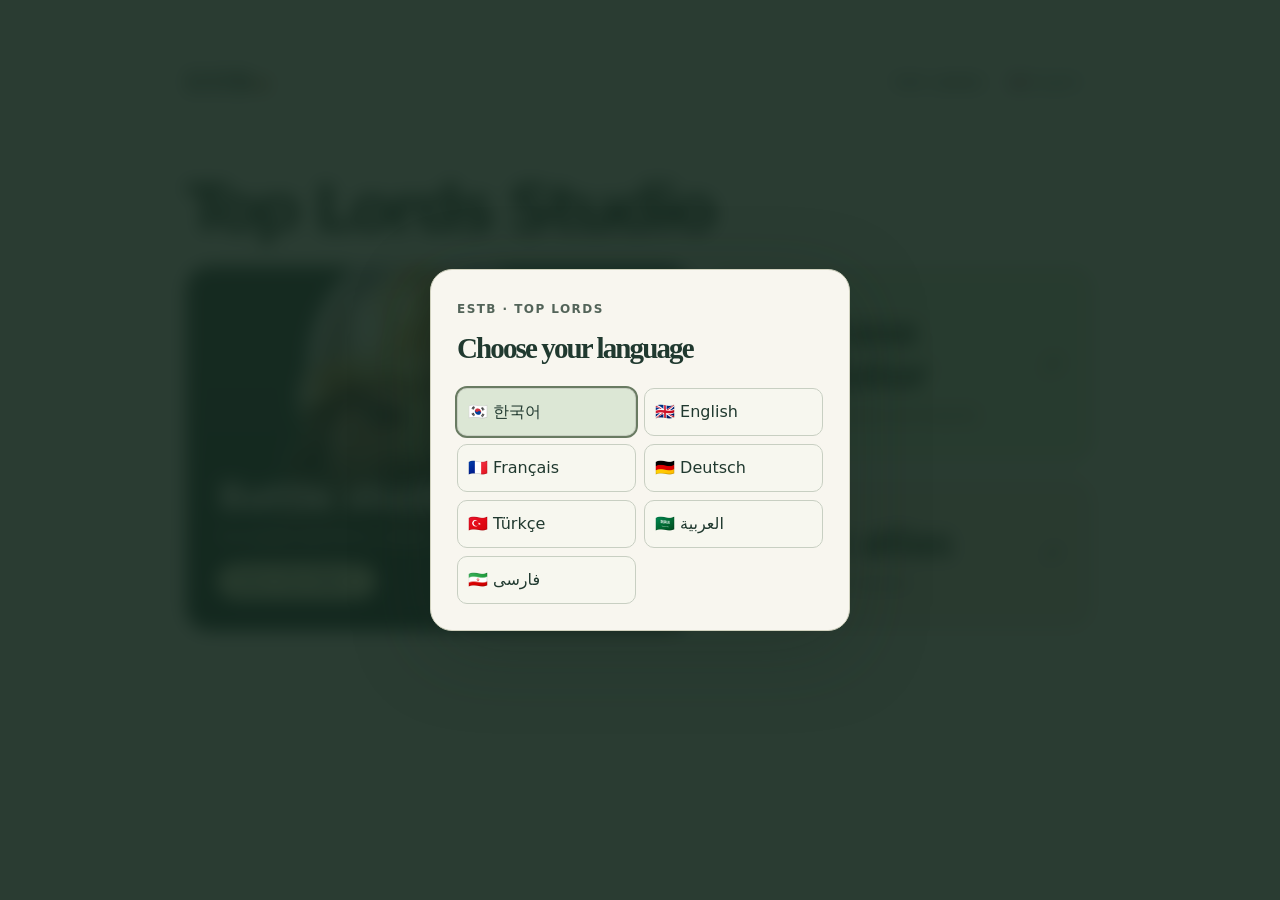
<file: index.html>
<!doctype html>
<html lang="ko"><head><meta charset="utf-8"><meta name="viewport" content="width=device-width,initial-scale=1"><title>ESTB · 탑로드 스튜디오</title><link rel="stylesheet" href="studio.css"></head>
<body><link rel="stylesheet" href="refined.css"><script defer src="language.js"></script><main><header><strong>ESTB<span>✦</span></strong><span>TOP LORDS</span></header>
<h1>탑로드 <em>스튜디오</em></h1>
<div class="portals"><a class="battle" href="battle.html"><img src="hero0.webp" alt=""><div><small>Battle simulator</small><h2>영웅 전투실</h2><p>영웅 배치와 전투 분석</p><b>전장 열기 ↗</b></div></a>
<a class="shop" href="shop.html"><div><small>Item calculator</small><h2>아이템 구매 계산기</h2><p>패키지 가격과 단계별 보상 비교</p></div><span aria-hidden="true">↗</span></a>
<a class="atlas" href="atlas.html"><div><small>Event atlas</small><h2>이벤트 도감</h2><p>57개 이벤트 찾아보기</p></div><span aria-hidden="true">↗</span></a></div></main></body></html>
</file>
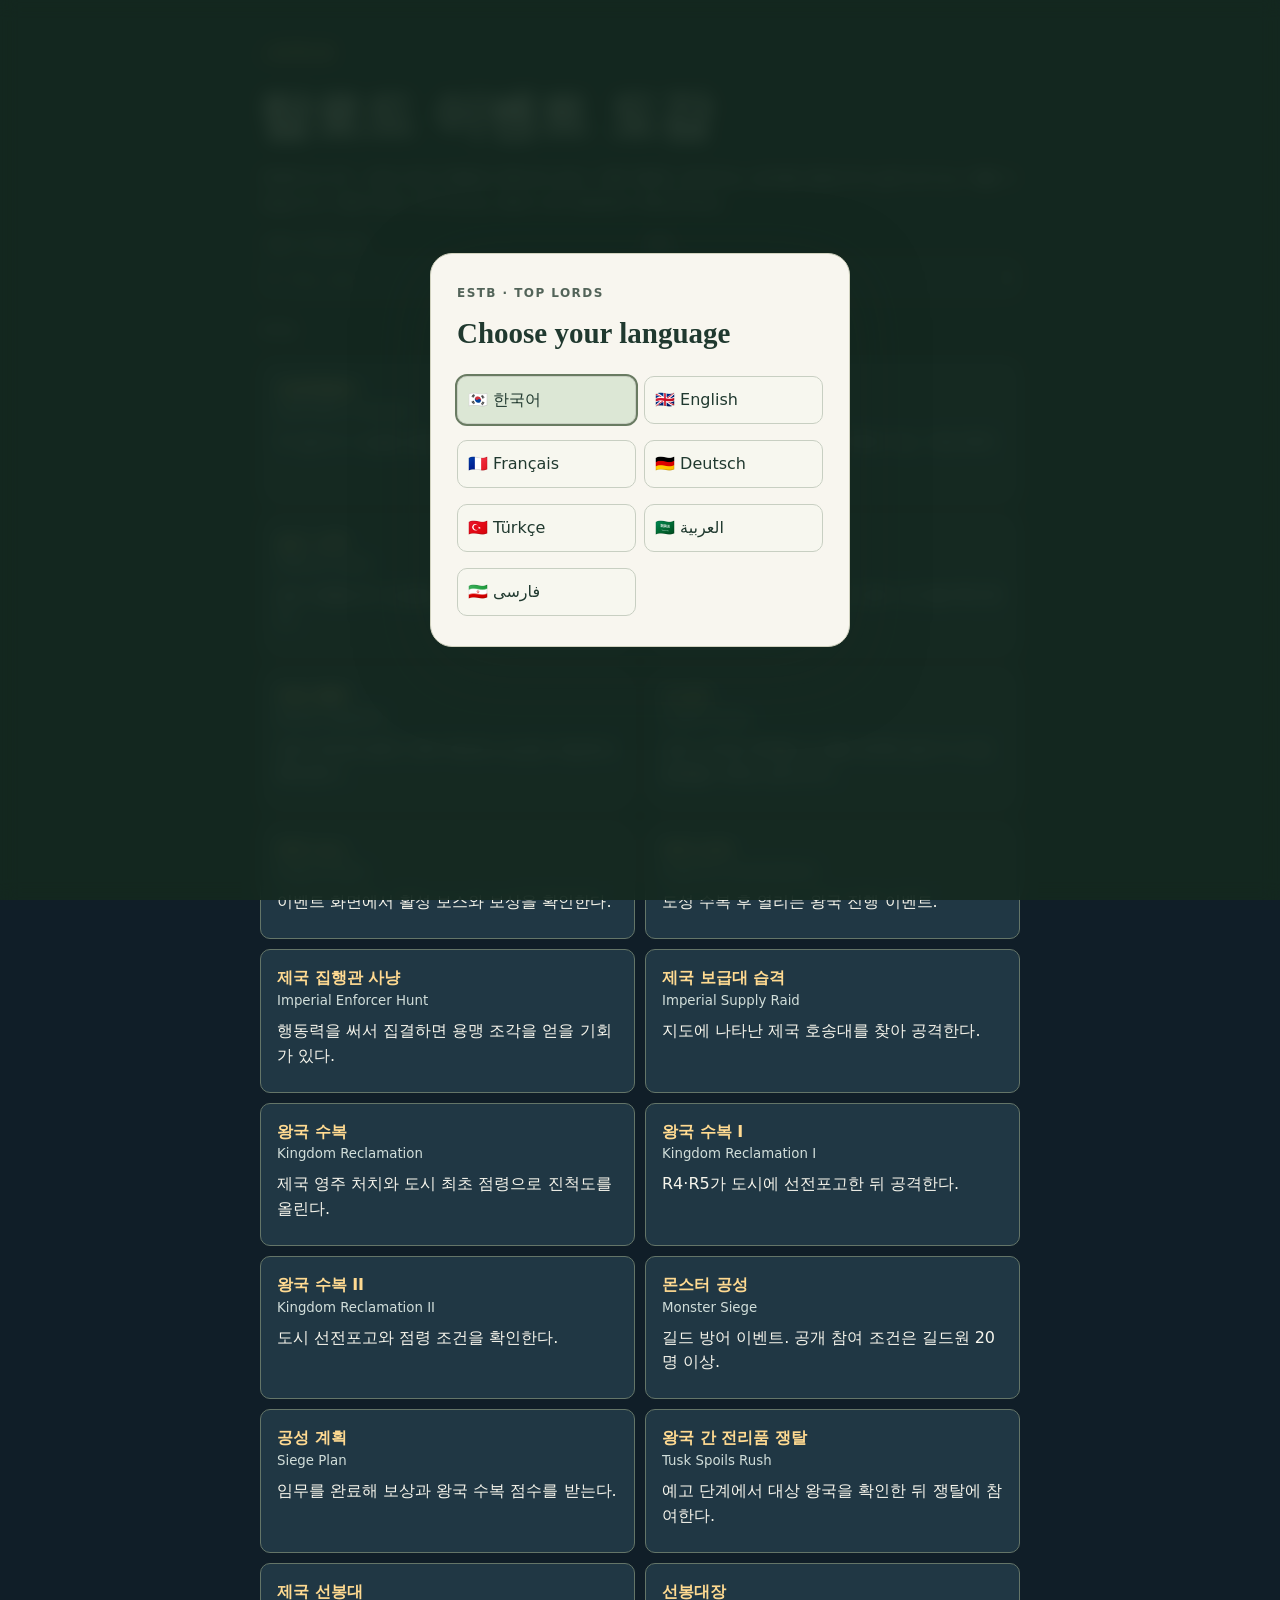
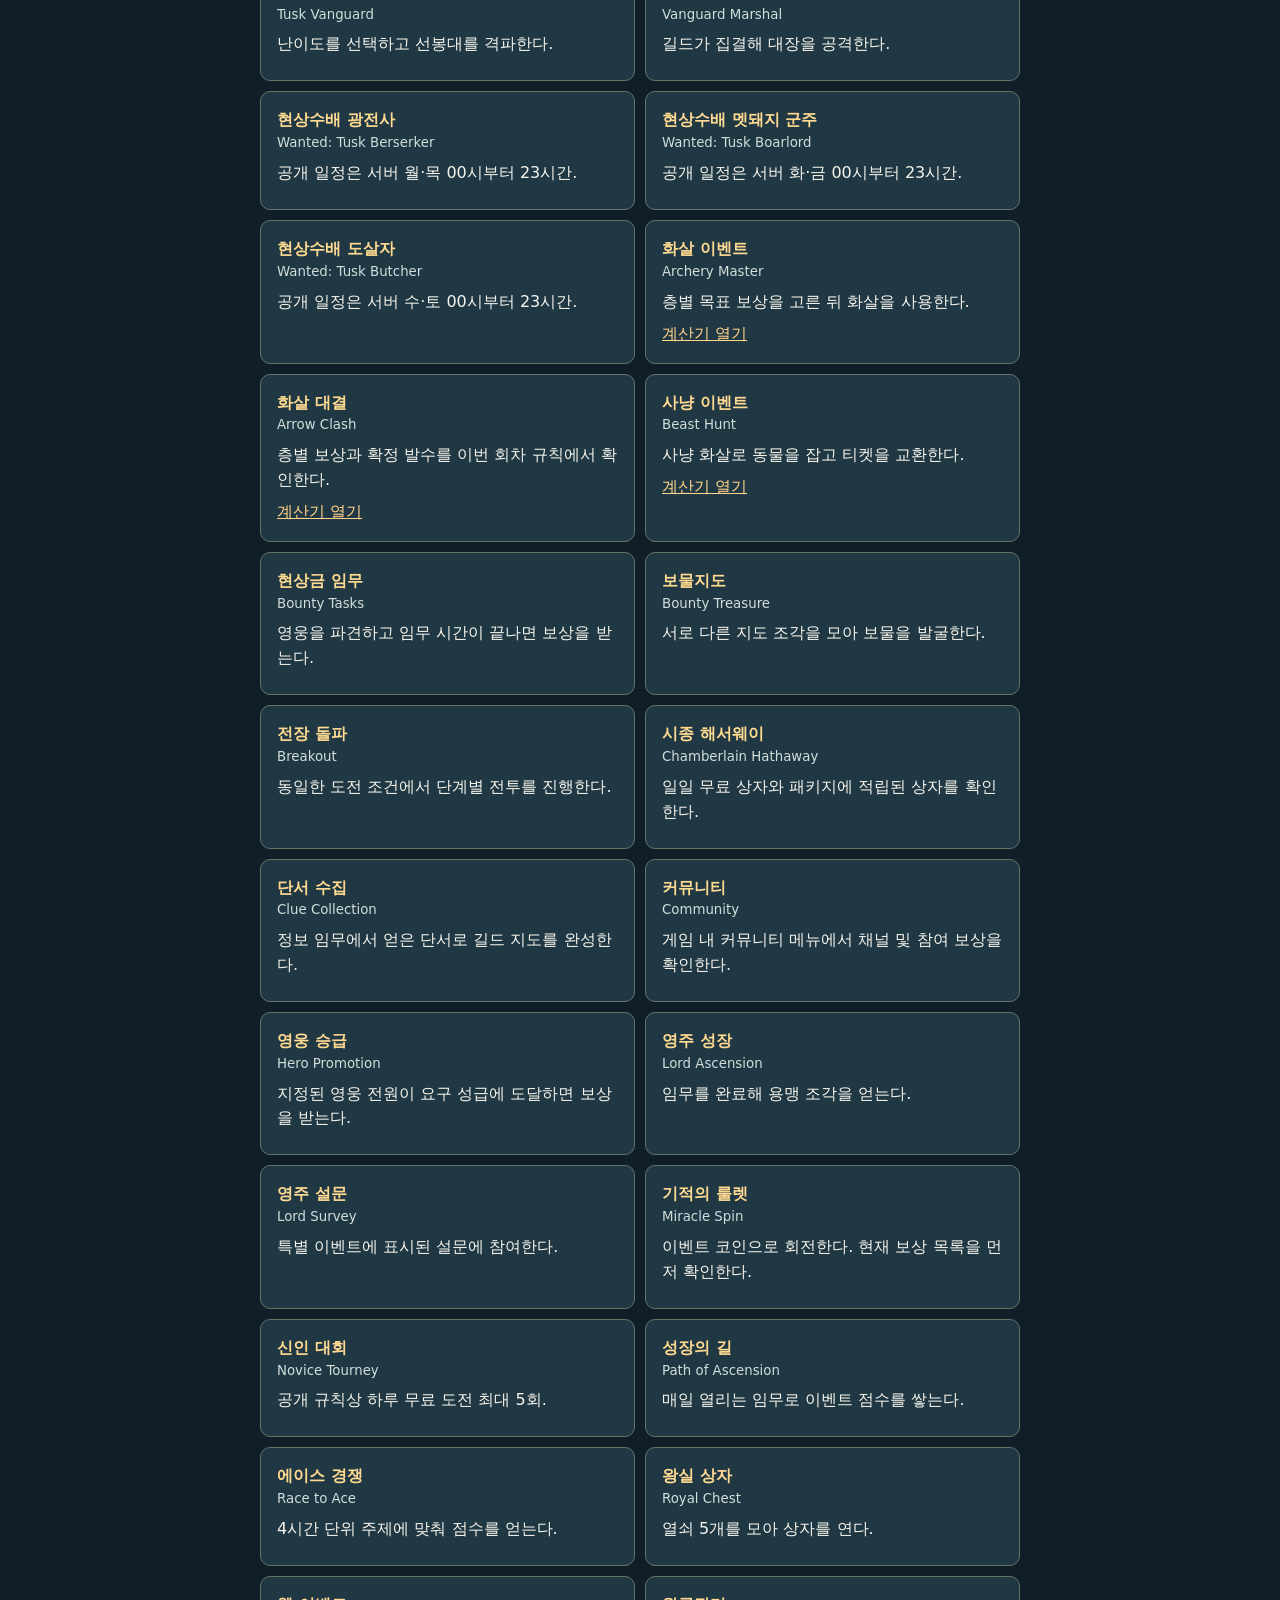
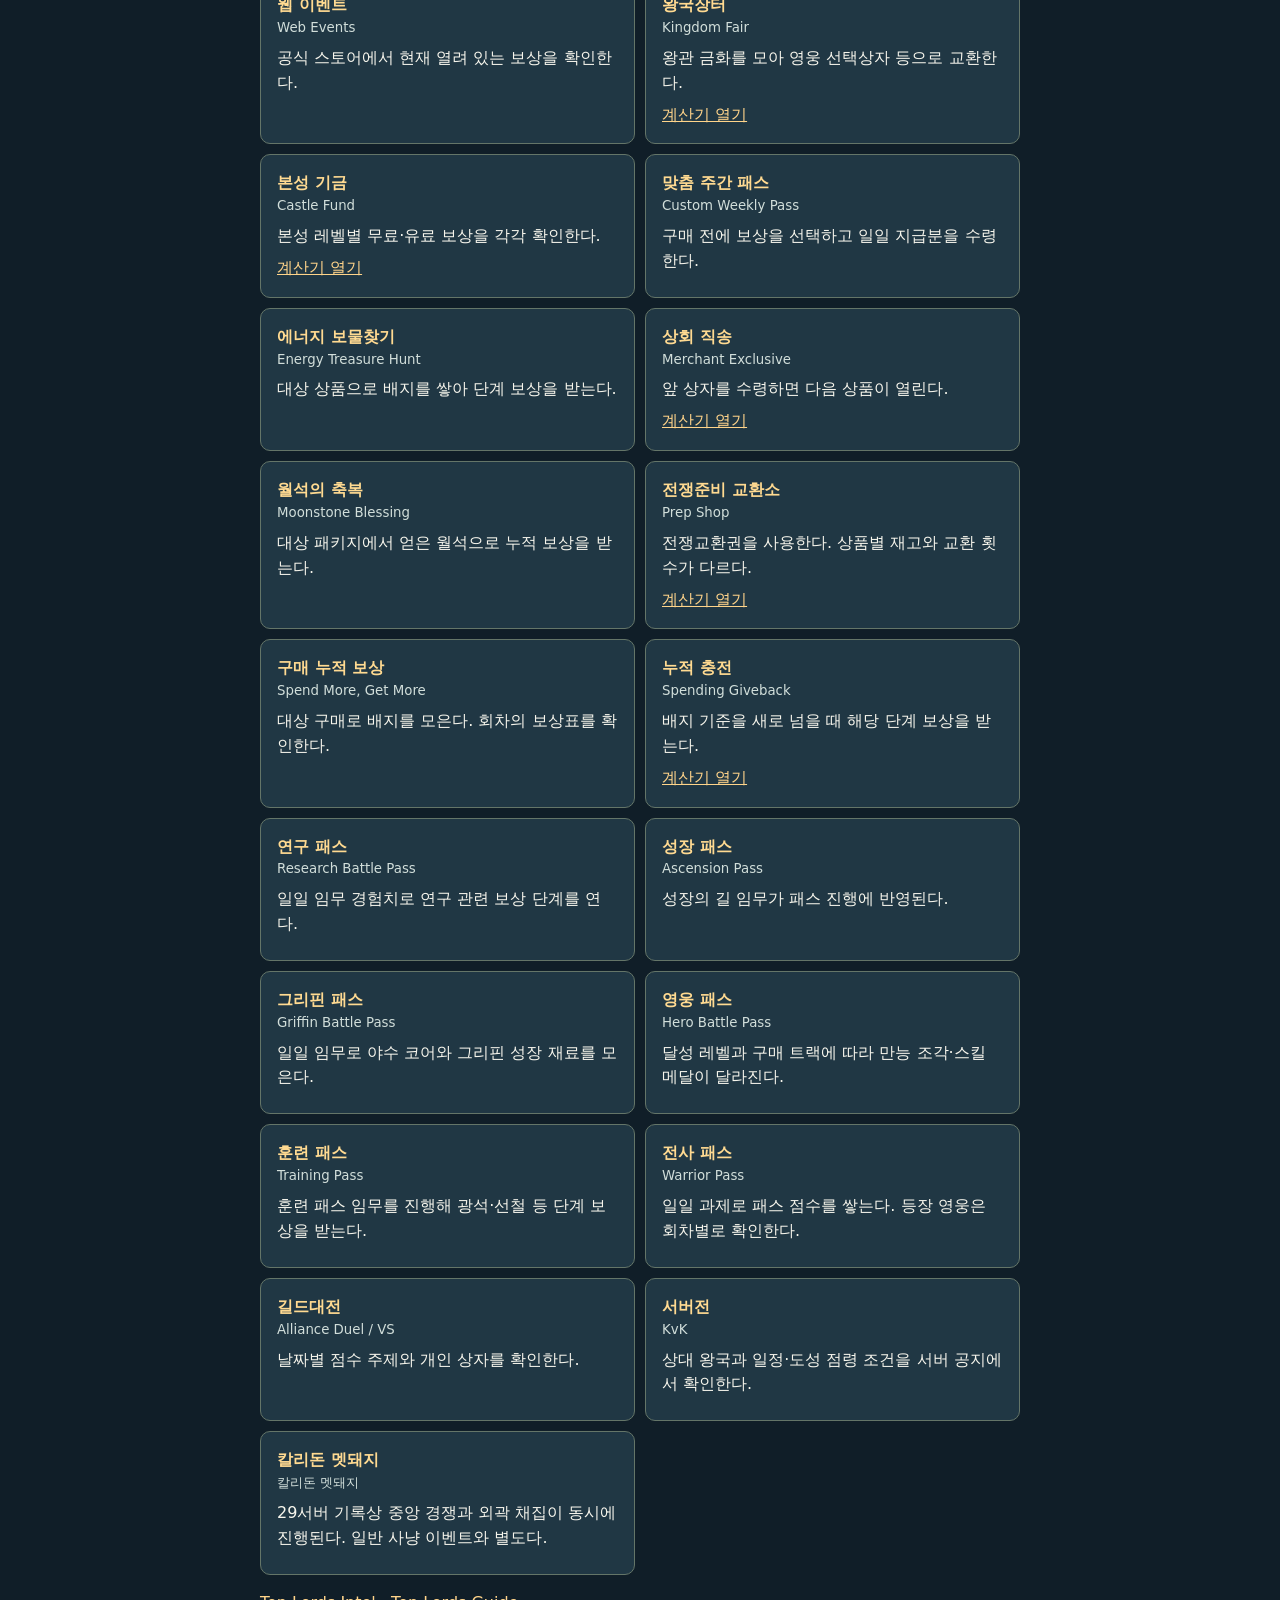
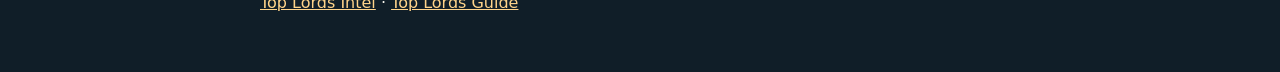
<file: atlas.html>
<!doctype html><html lang="ko"><meta charset="utf-8"><meta name="viewport" content="width=device-width,initial-scale=1"><title>ESTB · 이벤트 도감</title><link rel="stylesheet" href="hub.css"><style>.list{display:grid;grid-template-columns:repeat(auto-fit,minmax(min(260px,100%),1fr));gap:10px}article{background:#203744;border:1px solid #647568;border-radius:10px;padding:16px}article b,article small{display:block}article b{color:#ffda91}article p{margin:.45em 0}article[hidden]{display:none}</style><link rel="stylesheet" href="refined.css"><script defer src="language.js"></script><main><a href="./">‹ ESTB 홈</a><h1>탑로드 이벤트 도감</h1><p>2026.11.21 · 공개 색인 54종과 29서버 길드 기록 3항목. 한국어는 검색용 명칭이며 실제 표기는 다를 수 있습니다. 개최 여부·가격·재고는 현재 서버 화면에서 확인하세요.</p><div class="grid"><label>이름·아이템 검색<input id="query" type="search" placeholder="예: 화살, 금광, 조각"></label><label>종류<select id="group"><option value="">전체</option><option>전투·길드</option><option>임무·성장</option><option>유료·교환</option><option>배틀패스</option><option>29서버 길드 기록</option></select></label></div><p id="count" aria-live="polite">57개</p><div class="list"><article data-group="전투·길드"><b>금광쟁탈전</b><small>Gold Mine Conquest</small><p>두 길드가 시설을 점령해 점수를 겨룬다.</p></article><article data-group="전투·길드"><b>길드 스타</b><small>Alliance Star</small><p>공개 참여 조건은 길드원 20명 이상. 이번 회차 목표를 확인한다.</p></article><article data-group="전투·길드"><b>길드 교역</b><small>Alliance Trade</small><p>길드 화물선의 선실을 선택하고 출항을 준비한다.</p></article><article data-group="전투·길드"><b>희망의 봉화</b><small>Beacon of Hope</small><p>제국 잔당 관련 회차 목표와 참여 조건을 확인한다.</p></article><article data-group="전투·길드"><b>핏빛 황혼</b><small>Bloody Nightfall</small><p>공개 색인에 등재. 세부 목표와 보상은 게임에서 확인한다.</p></article><article data-group="전투·길드"><b>도성전</b><small>Capital Siege</small><p>공개 규칙은 6레벨 도시를 보유한 길드가 도성 점령을 겨루는 방식이다.</p></article><article data-group="전투·길드"><b>제국 보스</b><small>Imperial Boss</small><p>이벤트 화면에서 활성 보스와 보상을 확인한다.</p></article><article data-group="전투·길드"><b>제국 반격</b><small>Imperial Counterattack</small><p>도성 수복 후 열리는 왕국 진행 이벤트.</p></article><article data-group="전투·길드"><b>제국 집행관 사냥</b><small>Imperial Enforcer Hunt</small><p>행동력을 써서 집결하면 용맹 조각을 얻을 기회가 있다.</p></article><article data-group="전투·길드"><b>제국 보급대 습격</b><small>Imperial Supply Raid</small><p>지도에 나타난 제국 호송대를 찾아 공격한다.</p></article><article data-group="전투·길드"><b>왕국 수복</b><small>Kingdom Reclamation</small><p>제국 영주 처치와 도시 최초 점령으로 진척도를 올린다.</p></article><article data-group="전투·길드"><b>왕국 수복 I</b><small>Kingdom Reclamation I</small><p>R4·R5가 도시에 선전포고한 뒤 공격한다.</p></article><article data-group="전투·길드"><b>왕국 수복 II</b><small>Kingdom Reclamation II</small><p>도시 선전포고와 점령 조건을 확인한다.</p></article><article data-group="전투·길드"><b>몬스터 공성</b><small>Monster Siege</small><p>길드 방어 이벤트. 공개 참여 조건은 길드원 20명 이상.</p></article><article data-group="전투·길드"><b>공성 계획</b><small>Siege Plan</small><p>임무를 완료해 보상과 왕국 수복 점수를 받는다.</p></article><article data-group="전투·길드"><b>왕국 간 전리품 쟁탈</b><small>Tusk Spoils Rush</small><p>예고 단계에서 대상 왕국을 확인한 뒤 쟁탈에 참여한다.</p></article><article data-group="전투·길드"><b>제국 선봉대</b><small>Tusk Vanguard</small><p>난이도를 선택하고 선봉대를 격파한다.</p></article><article data-group="전투·길드"><b>선봉대장</b><small>Vanguard Marshal</small><p>길드가 집결해 대장을 공격한다.</p></article><article data-group="전투·길드"><b>현상수배 광전사</b><small>Wanted: Tusk Berserker</small><p>공개 일정은 서버 월·목 00시부터 23시간.</p></article><article data-group="전투·길드"><b>현상수배 멧돼지 군주</b><small>Wanted: Tusk Boarlord</small><p>공개 일정은 서버 화·금 00시부터 23시간.</p></article><article data-group="전투·길드"><b>현상수배 도살자</b><small>Wanted: Tusk Butcher</small><p>공개 일정은 서버 수·토 00시부터 23시간.</p></article><article data-group="임무·성장"><b>화살 이벤트</b><small>Archery Master</small><p>층별 목표 보상을 고른 뒤 화살을 사용한다.</p><a href="events.html#arrows">계산기 열기</a></article><article data-group="임무·성장"><b>화살 대결</b><small>Arrow Clash</small><p>층별 보상과 확정 발수를 이번 회차 규칙에서 확인한다.</p><a href="events.html#arrows">계산기 열기</a></article><article data-group="임무·성장"><b>사냥 이벤트</b><small>Beast Hunt</small><p>사냥 화살로 동물을 잡고 티켓을 교환한다.</p><a href="events.html#hunt">계산기 열기</a></article><article data-group="임무·성장"><b>현상금 임무</b><small>Bounty Tasks</small><p>영웅을 파견하고 임무 시간이 끝나면 보상을 받는다.</p></article><article data-group="임무·성장"><b>보물지도</b><small>Bounty Treasure</small><p>서로 다른 지도 조각을 모아 보물을 발굴한다.</p></article><article data-group="임무·성장"><b>전장 돌파</b><small>Breakout</small><p>동일한 도전 조건에서 단계별 전투를 진행한다.</p></article><article data-group="임무·성장"><b>시종 해서웨이</b><small>Chamberlain Hathaway</small><p>일일 무료 상자와 패키지에 적립된 상자를 확인한다.</p></article><article data-group="임무·성장"><b>단서 수집</b><small>Clue Collection</small><p>정보 임무에서 얻은 단서로 길드 지도를 완성한다.</p></article><article data-group="임무·성장"><b>커뮤니티</b><small>Community</small><p>게임 내 커뮤니티 메뉴에서 채널 및 참여 보상을 확인한다.</p></article><article data-group="임무·성장"><b>영웅 승급</b><small>Hero Promotion</small><p>지정된 영웅 전원이 요구 성급에 도달하면 보상을 받는다.</p></article><article data-group="임무·성장"><b>영주 성장</b><small>Lord Ascension</small><p>임무를 완료해 용맹 조각을 얻는다.</p></article><article data-group="임무·성장"><b>영주 설문</b><small>Lord Survey</small><p>특별 이벤트에 표시된 설문에 참여한다.</p></article><article data-group="임무·성장"><b>기적의 룰렛</b><small>Miracle Spin</small><p>이벤트 코인으로 회전한다. 현재 보상 목록을 먼저 확인한다.</p></article><article data-group="임무·성장"><b>신인 대회</b><small>Novice Tourney</small><p>공개 규칙상 하루 무료 도전 최대 5회.</p></article><article data-group="임무·성장"><b>성장의 길</b><small>Path of Ascension</small><p>매일 열리는 임무로 이벤트 점수를 쌓는다.</p></article><article data-group="임무·성장"><b>에이스 경쟁</b><small>Race to Ace</small><p>4시간 단위 주제에 맞춰 점수를 얻는다.</p></article><article data-group="임무·성장"><b>왕실 상자</b><small>Royal Chest</small><p>열쇠 5개를 모아 상자를 연다.</p></article><article data-group="임무·성장"><b>웹 이벤트</b><small>Web Events</small><p>공식 스토어에서 현재 열려 있는 보상을 확인한다.</p></article><article data-group="유료·교환"><b>왕국장터</b><small>Kingdom Fair</small><p>왕관 금화를 모아 영웅 선택상자 등으로 교환한다.</p><a href="events.html#cash">계산기 열기</a></article><article data-group="유료·교환"><b>본성 기금</b><small>Castle Fund</small><p>본성 레벨별 무료·유료 보상을 각각 확인한다.</p><a href="deals.html">계산기 열기</a></article><article data-group="유료·교환"><b>맞춤 주간 패스</b><small>Custom Weekly Pass</small><p>구매 전에 보상을 선택하고 일일 지급분을 수령한다.</p></article><article data-group="유료·교환"><b>에너지 보물찾기</b><small>Energy Treasure Hunt</small><p>대상 상품으로 배지를 쌓아 단계 보상을 받는다.</p></article><article data-group="유료·교환"><b>상회 직송</b><small>Merchant Exclusive</small><p>앞 상자를 수령하면 다음 상품이 열린다.</p><a href="deals.html">계산기 열기</a></article><article data-group="유료·교환"><b>월석의 축복</b><small>Moonstone Blessing</small><p>대상 패키지에서 얻은 월석으로 누적 보상을 받는다.</p></article><article data-group="유료·교환"><b>전쟁준비 교환소</b><small>Prep Shop</small><p>전쟁교환권을 사용한다. 상품별 재고와 교환 횟수가 다르다.</p><a href="shop.html">계산기 열기</a></article><article data-group="유료·교환"><b>구매 누적 보상</b><small>Spend More, Get More</small><p>대상 구매로 배지를 모은다. 회차의 보상표를 확인한다.</p></article><article data-group="유료·교환"><b>누적 충전</b><small>Spending Giveback</small><p>배지 기준을 새로 넘을 때 해당 단계 보상을 받는다.</p><a href="deals.html">계산기 열기</a></article><article data-group="배틀패스"><b>연구 패스</b><small>Research Battle Pass</small><p>일일 임무 경험치로 연구 관련 보상 단계를 연다.</p></article><article data-group="배틀패스"><b>성장 패스</b><small>Ascension Pass</small><p>성장의 길 임무가 패스 진행에 반영된다.</p></article><article data-group="배틀패스"><b>그리핀 패스</b><small>Griffin Battle Pass</small><p>일일 임무로 야수 코어와 그리핀 성장 재료를 모은다.</p></article><article data-group="배틀패스"><b>영웅 패스</b><small>Hero Battle Pass</small><p>달성 레벨과 구매 트랙에 따라 만능 조각·스킬 메달이 달라진다.</p></article><article data-group="배틀패스"><b>훈련 패스</b><small>Training Pass</small><p>훈련 패스 임무를 진행해 광석·선철 등 단계 보상을 받는다.</p></article><article data-group="배틀패스"><b>전사 패스</b><small>Warrior Pass</small><p>일일 과제로 패스 점수를 쌓는다. 등장 영웅은 회차별로 확인한다.</p></article><article data-group="29서버 길드 기록"><b>길드대전</b><small>Alliance Duel / VS</small><p>날짜별 점수 주제와 개인 상자를 확인한다.</p></article><article data-group="29서버 길드 기록"><b>서버전</b><small>KvK</small><p>상대 왕국과 일정·도성 점령 조건을 서버 공지에서 확인한다.</p></article><article data-group="29서버 길드 기록"><b>칼리돈 멧돼지</b><small>칼리돈 멧돼지</small><p>29서버 기록상 중앙 경쟁과 외곽 채집이 동시에 진행된다. 일반 사냥 이벤트와 별도다.</p></article></div><p><a href="https://www.toplordsintel.com/events">Top Lords Intel</a> · <a href="https://toplordsguide.com/events/">Top Lords Guide</a></p></main><script>
const query=document.querySelector('#query'),group=document.querySelector('#group');
function filter(){let n=0;for(const row of document.querySelectorAll('article')){row.hidden=(group.value&&row.dataset.group!==group.value)||!row.textContent.toLowerCase().includes(query.value.trim().toLowerCase());if(!row.hidden)n++}document.querySelector('#count').textContent=n?n+'개':'검색 결과가 없습니다.'}
query.oninput=filter;group.onchange=filter;</script></html>
</file>
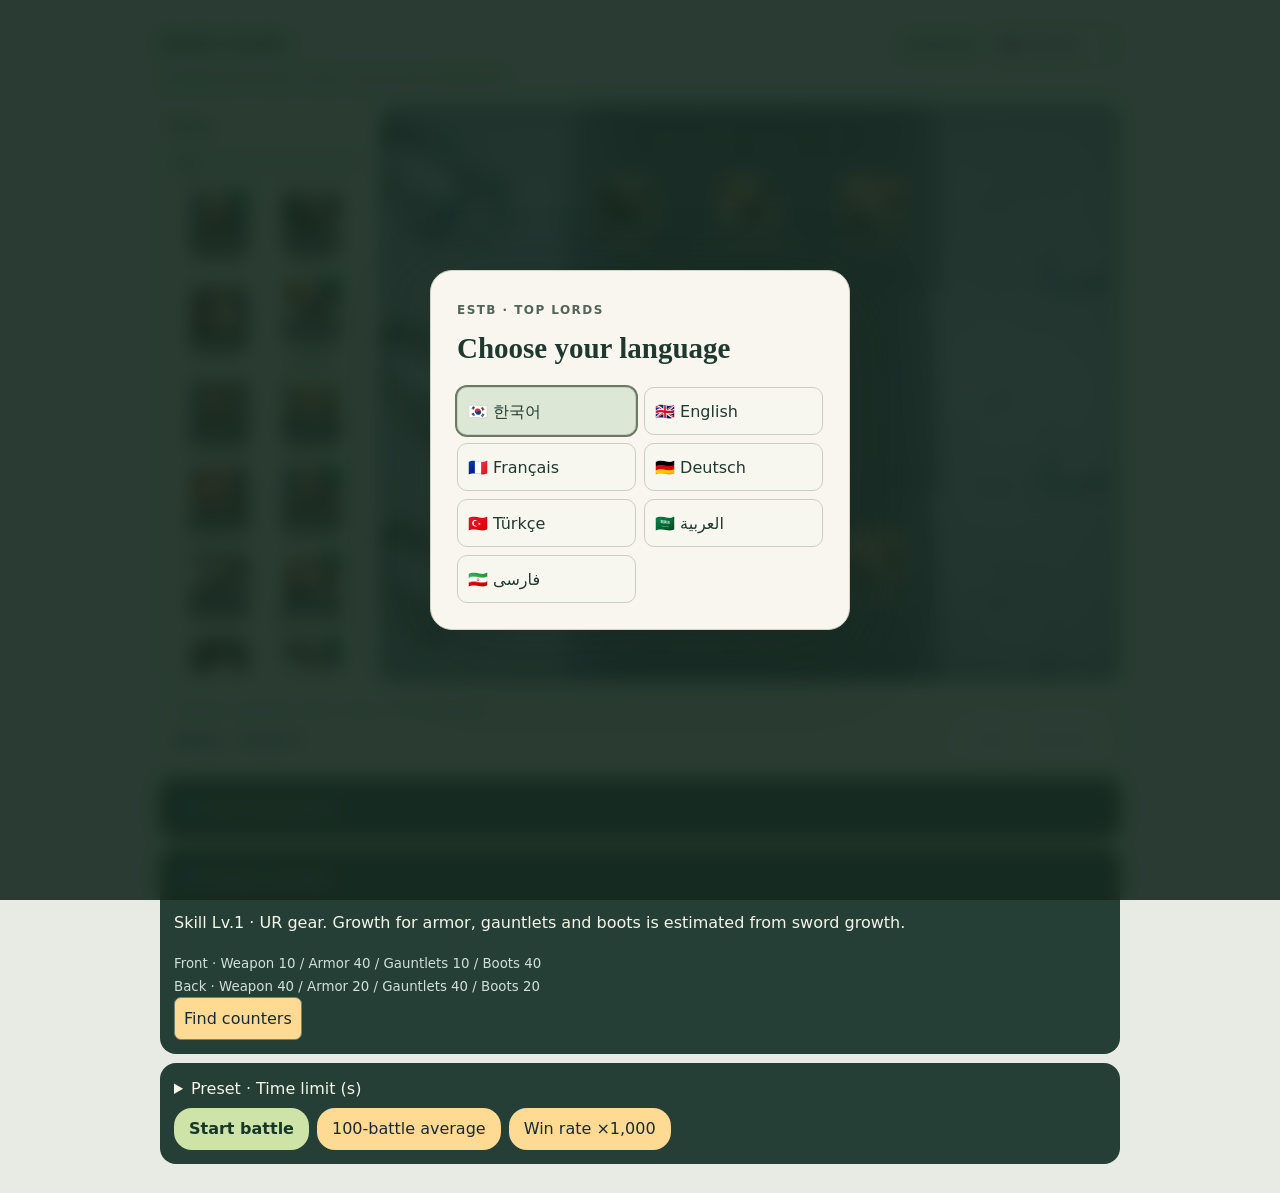
<file: battle.html>
<!doctype html><html><meta charset=utf-8><meta name=viewport content="width=device-width,initial-scale=1"><title>ESTB · Battle Studio</title><style>*{box-sizing:border-box}body{margin:auto;max-width:920px;padding:18px;background:#101e28;color:#f8f4df;font:16px/1.45 system-ui}header,section,article{padding:14px;background:#203744;border:1px solid #6d705a;border-radius:12px;margin:9px 0}header{border-top:4px solid #ffcf75}h1,h2{margin:6px 0;color:#ffda91}button,select,input{font:inherit;border-radius:7px;padding:9px;max-width:100%;border:1px solid #73837b}button{background:#ffda92;color:#192836;cursor:pointer}input{width:84px}.teams{display:grid;grid-template-columns:1fr 1fr;gap:10px}.row{display:grid;grid-template-columns:38px 1fr auto;gap:6px;align-items:center;margin:7px 0}.row img{width:38px;height:42px;object-fit:cover;border-radius:5px}.row select{width:100%}label{display:inline-block;margin:5px}small{color:#d1dfda}dialog{width:min(550px,96vw);max-height:90dvh;background:#203744;color:white;border:1px solid gold;border-radius:12px}dialog::backdrop{background:#000b}.scroll{overflow-x:auto}table{border-collapse:collapse;width:100%;font-size:14px}th,td{text-align:start;padding:7px;border-bottom:1px solid #52656a}th{color:#ffda91}.actions{display:flex;gap:8px;flex-wrap:wrap}a{color:#ffda91}@media(max-width:680px){.teams{grid-template-columns:1fr}body{padding:9px}.teams section{margin:3px 0}}</style><link rel="stylesheet" href="armory.css"><link rel="stylesheet" href="field.css"><header><a href="./">‹ ESTB 홈</a> · <small>ESTB / TOP LORDS</small><select id="lang" aria-label="Language"></select><h1 id="title"></h1><small id="warning"></small><nav style="margin-top:12px"><a href="shop.html">아이템 구매 계산기 · Item calculator</a></nav></header><link rel="stylesheet" href="refined.css"><script defer src="language.js"></script><main id="main"></main><dialog id="panel"></dialog><script>const DATA=[{"sk": [{"name": "Bladestrike", "unlock": 1, "params": [[0, 0], [0.4166, 0.0134]], "cd": 1000, "hits": 1, "targets": 1}, {"name": "Sacred Rite", "unlock": 5, "params": [[0.9849, 0.0151], [0.125, 0.0025], [8, 0]], "cd": 10000, "hits": 1, "targets": 5}, {"name": "Unstoppable", "unlock": 21, "params": [[0.23, 0.004]], "cd": 90000, "hits": null, "targets": null}, {"name": "Ultimate Potential", "unlock": 31, "params": [], "cd": 90000, "hits": null, "targets": null}], "img": "[data-uri]"}, {"sk": [{"name": "Lash Strike", "unlock": 1, "params": [[0.6046, 0.0194], [0, 0]], "cd": 1450, "hits": 1, "targets": 1}, {"name": "Army Breaker", "unlock": 5, "params": [[1.6636, 0.0494], [5, 0]], "cd": 10000, "hits": 1, "targets": 5}, {"name": "Conqueror's Might", "unlock": 21, "params": [[0.24, 0.002], [0.1, 0]], "cd": 90000, "hits": null, "targets": null}, {"name": "Ultimate Potential", "unlock": 31, "params": [], "cd": 90000, "hits": null, "targets": null}], "img": "[data-uri]"}, {"sk": [{"name": "Cold Pierce", "unlock": 1, "params": [[0, 0], [0.563, 0.018]], "cd": 1350, "hits": 1, "targets": 1}, {"name": "Iceni's Fang", "unlock": 5, "params": [[0, 0], [0.9816, 0.0314]], "cd": 10000, "hits": 1, "targets": 5}, {"name": "Unyielding Fury", "unlock": 21, "params": [[0.24, 0.002], [0.1, 0]], "cd": 90000, "hits": null, "targets": null}, {"name": "Ultimate Potential", "unlock": 31, "params": [], "cd": 90000, "hits": null, "targets": null}], "img": "[data-uri]"}, {"sk": [{"name": "Hammerfall", "unlock": 1, "params": [[0.5213, 0.0167], [0, 0]], "cd": 1250, "hits": 1, "targets": 1}, {"name": "Holy Wrath", "unlock": 5, "params": [[0.12, 0.0015], [8, 0], [0.1, 0]], "cd": 12000, "hits": null, "targets": null}, {"name": "Bulwark", "unlock": 21, "params": [[0.24, 0.002], [0.09, 0.001]], "cd": 90000, "hits": null, "targets": null}, {"name": "Ultimate Potential", "unlock": 31, "params": [], "cd": 90000, "hits": null, "targets": null}], "img": "[data-uri]"}, {"sk": [{"name": "Sands of Judgment", "unlock": 1, "params": [[0.4166, 0.0134], [0, 0]], "cd": 1000, "hits": 1, "targets": 1}, {"name": "Royal Bulwark", "unlock": 5, "params": [[0.055, 0.0015], [8, 0], [0.15, 0]], "cd": 10000, "hits": null, "targets": null}, {"name": "Absolute Domain", "unlock": 21, "params": [[0.09, 0.002], [0.05, 0]], "cd": 90000, "hits": null, "targets": null}, {"name": "Ultimate Potential", "unlock": 31, "params": [], "cd": 90000, "hits": null, "targets": null}], "img": "[data-uri]"}, {"sk": [{"name": "Gust Thrust", "unlock": 1, "params": [[0.4166, 0.0134], [0, 0]], "cd": 1000, "hits": 1, "targets": 1}, {"name": "Gale Barrage", "unlock": 5, "params": [[0.3483, 0.0157], [20, 0]], "cd": 10000, "hits": 20, "targets": 1}, {"name": "Total Concentration", "unlock": 21, "params": [[0.24, 0.002], [0.1, 0]], "cd": 90000, "hits": null, "targets": null}, {"name": "Ultimate Potential", "unlock": 31, "params": [], "cd": 90000, "hits": null, "targets": null}], "img": "[data-uri]"}, {"sk": [{"name": "Hammer of Victory", "unlock": 1, "params": [[0.4166, 0.0134], [0, 0]], "cd": 1000, "hits": 1, "targets": 1}, {"name": "Sacred Guard", "unlock": 5, "params": [[5, 0.1]], "cd": 10000, "hits": null, "targets": null}, {"name": "Iron Resolve", "unlock": 21, "params": [[0.09, 0.002]], "cd": 90000, "hits": null, "targets": null}, {"name": "Ultimate Potential", "unlock": 31, "params": [], "cd": 90000, "hits": null, "targets": null}], "img": "[data-uri]"}, {"sk": [{"name": "Heroic Strike", "unlock": 1, "params": [[0, 0], [0.563, 0.018]], "cd": 1350, "hits": 1, "targets": 1}, {"name": "Trample", "unlock": 5, "params": [[0, 0], [2.3776, 0.0494], [0.12, 0]], "cd": 10000, "hits": 3, "targets": 1}, {"name": "Warlord's Edge", "unlock": 21, "params": [[0.24, 0.002], [0.1, 0]], "cd": 90000, "hits": null, "targets": null}, {"name": "Ultimate Potential", "unlock": 31, "params": [], "cd": 90000, "hits": null, "targets": null}], "img": "[data-uri]"}, {"sk": [{"name": "Wavebreaker", "unlock": 1, "params": [[0.563, 0.018], [0, 0]], "cd": 1350, "hits": 1, "targets": 1}, {"name": "Tidal Roar", "unlock": 5, "params": [[0.12, 0.0015], [4, 0]], "cd": 10000, "hits": null, "targets": null}, {"name": "Ironwall", "unlock": 21, "params": [[0.23, 0.004]], "cd": 90000, "hits": null, "targets": null}, {"name": "Ultimate Potential", "unlock": 31, "params": [], "cd": 90000, "hits": null, "targets": null}], "img": "[data-uri]"}, {"sk": [{"name": "Judgment", "unlock": 1, "params": [[0, 0], [0.6463, 0.0207]], "cd": 1550, "hits": 1, "targets": 1}, {"name": "Divine Bliss", "unlock": 5, "params": [[16, 0], [0.5781, 0.0209]], "cd": 10000, "hits": 16, "targets": 1}, {"name": "Power of Faith", "unlock": 21, "params": [[0.24, 0.002], [0.1, 0]], "cd": 90000, "hits": null, "targets": null}, {"name": "Ultimate Potential", "unlock": 31, "params": [], "cd": 90000, "hits": null, "targets": null}], "img": "[data-uri]"}, {"sk": [{"name": "Freefire Arrow", "unlock": 1, "params": [[0.563, 0.018]], "cd": 1350, "hits": 1, "targets": 1}, {"name": "Volley Storm", "unlock": 5, "params": [[1.5466, 0.0494], [0, 0]], "cd": 10000, "hits": 1, "targets": 3}, {"name": "Master Archer", "unlock": 21, "params": [[0.24, 0.002], [0.1, 0]], "cd": 90000, "hits": null, "targets": null}, {"name": "Ultimate Potential", "unlock": 31, "params": [], "cd": 90000, "hits": null, "targets": null}], "img": "[data-uri]"}, {"sk": [{"name": "Shield Bash", "unlock": 1, "params": [[0.6676, 0.0214]], "cd": 1600, "hits": 1, "targets": 1}, {"name": "Shieldwall", "unlock": 5, "params": [[0.16, 0.003], [8, 0]], "cd": 10000, "hits": null, "targets": null}, {"name": "Battle Barrier", "unlock": 21, "params": [[0.14, 0.002]], "cd": 90000, "hits": null, "targets": null}, {"name": "Ultimate Potential", "unlock": 31, "params": [], "cd": 90000, "hits": null, "targets": null}], "img": "[data-uri]"}, {"sk": [{"name": "Hawkstrike", "unlock": 1, "params": [[0, 0], [0.4166, 0.0134]], "cd": 1000, "hits": 1, "targets": 1}, {"name": "Crescent Gale", "unlock": 5, "params": [[3, 0], [2.0868, 0.0702]], "cd": 10000, "hits": 1, "targets": 3}, {"name": "Sirocco", "unlock": 21, "params": [[0.24, 0.002], [0.1, 0]], "cd": 90000, "hits": null, "targets": null}, {"name": "Ultimate Potential", "unlock": 31, "params": [], "cd": 90000, "hits": null, "targets": null}], "img": "[data-uri]"}, {"sk": [{"name": "Braves' Spears", "unlock": 1, "params": [[0, 0], [0.563, 0.018]], "cd": 1350, "hits": 1, "targets": 1}, {"name": "Undying Blade", "unlock": 5, "params": [[0.25, 0.005], [5, 0], [8, 0]], "cd": 10000, "hits": null, "targets": null}, {"name": "Unbroken Spirit", "unlock": 21, "params": [[0.23, 0.004]], "cd": 90000, "hits": null, "targets": null}, {"name": "Ultimate Potential", "unlock": 31, "params": [], "cd": 90000, "hits": null, "targets": null}], "img": "[data-uri]"}, {"sk": [{"name": "Cloudpiercer", "unlock": 1, "params": [[0.563, 0.018]], "cd": 1350, "hits": 1, "targets": 1}, {"name": "Stormtide", "unlock": 5, "params": [[0, 0], [0.9816, 0.0314]], "cd": 10000, "hits": 1, "targets": 5}, {"name": "Wavebreaker", "unlock": 21, "params": [[0.24, 0.002], [0.1, 0]], "cd": 90000, "hits": null, "targets": null}, {"name": "Ultimate Potential", "unlock": 31, "params": [], "cd": 90000, "hits": null, "targets": null}], "img": "[data-uri]"}];

const names='네프스키 아틸라 부디카 마르텔 클레오파트라 에드워드 프리드리히1세 한니발 하랄3세 잔다르크 뮬란 라그나르 살라딘 사나다 이순신 영주'.split(' '),f=[2,0,1,0,2,2,1,1,1,0,1,0,2,0,2,3],fn=['게릴라','레기온','레인저','중립'],atk=[12.7,25.2,23.6,20.8,12.5,21.9,15.5,23.2,13.6,23.9,24.4,13.1,23.3,12.9,23.3,20.8],hp=[948.9,367.7,400.2,472.5,963.5,441.4,708,408.1,854.9,393.7,383.8,906.9,406.8,920.8,406.8,472.5],def=[3.4,2.8,2.9,3,3.4,2.9,3.2,2.9,3.3,2.9,2.8,3.3,2.9,3.3,2.9,3],basic=[.8052,1.1672,1.085,1.0056,.8052,.8052,.8052,1.085,1.085,1.2466,1.085,1.2882,.8052,1.085,1.085,1],cd=[1,1.45,1.35,1.25,1,1,1,1.35,1.35,1.55,1.35,1.6,1,1.35,1.35,1.35],coef=[1.4228,3.0962,1.8922,0,0,.8036,0,3.8102,0,1.1842,2.9792,0,4.1226,0,1.8922,2.5],presets=[[0,11,3,7,9],[13,11,1,3,9],[8,6,7,10,2],[4,0,5,12,14],[4,0,5,12,15]],pn=['범용 혼합','게릴라 5','레기온 5','레인저 5','영주 포함'];const $=id=>document.getElementById(id);
function bonus(ids){let c=[0,0,0];ids.forEach(i=>{if(i<15)c[f[i]]++});c.sort((a,b)=>b-a);if(ids.includes(15))c[0]++;return c[0]==5?20:c[0]==4?15:c[0]==3?(c[1]==2?10:5):0}
const configs=[{},{}], slots=['무기','갑옷','장갑','신발'];
const gear=[[[0,0,0],[75.22,0,10.03],[277.14,0,36.96],[1134.36,0,151.25]],[[0,0,0],[0,2632.5,5.02],[0,9699.88,18.48],[0,39702.47,113.44]],[[0,0,0],[50.15,1053,0],[184.76,3879.96,0],[756.24,15880.99,0]],[[0,0,0],[0,1579.5,10.03],[0,5819.93,36.96],[0,23821.49,189.06]]];
function config(s,i){return configs[s][i]??={level:150,skill:[30,30,30],gear:[0,0,0,0],stats:[0,0,0]}}
function val(x,slot,k=0){let sk=DATA[x.i]?.sk[slot-1],c=x.cfg;if(!sk||c.level<sk.unlock)return 0;let q=sk.params[k];return q?q[0]+(c.skill[slot-1]-1)*q[1]:0}
function unit(i,p,s,b){let cfg=battleConfig(s,i,p),x={i,p,s,cfg},g=cfg.gear,stats=[atk[i],hp[i],def[i]].map((n,k)=>(cfg.stats[k]?(cfg.stats[k]*(cfg.level>=31?1:1.2)):n*1000*cfg.level/150)+g.reduce((sum,r,j)=>sum+(j===0&&r===3?weapon(cfg)[[0,-1,1][k]]||0:gear[j][r][k]*(standard&&j>0?1+loadout[Number(p>=2)][j]/20:1)),0));let special=cfg.level>=31,adj=special?1:1/1.2;
let [a,h,d]=stats.map((n,k)=>n/1000*b*adj*(1+[(g[0]==3?weapon(cfg)[2]/100:0)+.015*(g[2]==3),.05*(g[1]==3),.05*(g[3]==3)][k]));let period=(i==3?12:10)/(1+(special?.1:0)+(i==3?val(x,3):0));return {...x,a,h,d,m:h,period,act:cfg.level>=5?period:Infinity,auto:cd[i],buff:0,weak:0,slow:0,vul:0,shred:0,stack:0,sh:0,pending:0,next:0,counter:-1,dmg:0,taken:0,blocked:0,casts:0}}
function autoCoef(x){return x.i==15?1:Math.max(val(x,1,0),val(x,1,1))}
function actCoef(x){return x.i==15?2.5:val(x,2,[2,7,9,12,14].includes(x.i)?1:0)}
function simulate(ids,seed,record,wide=false,seconds=120){let rand=()=>((seed=(Math.imul(seed,1664525)+1013904223)>>>0)/4294967296),pick=a=>a[Math.floor(rand()*a.length)],log=[],teams=ids.map((row,s)=>row.map((i,p)=>{return unit(i,p,s,1+bonus(row)/100)})),all=teams.flat(),t=0;
let live=s=>teams[s].filter(z=>z.h>0),hero=(s,i)=>teams[s].find(z=>z.i==i&&z.h>0),on=(s,i)=>(hero(s,i)?.buff||0)>t,fmt=x=>Math.round(x*1000).toLocaleString('ko'),note=(x,msg)=>{/* Structured events below use the same clock as damage. */};
function hit(x,y,c,ret=false,queue=null,kind=1){if(!y||y.h<=0||x.h<=0)return 0;let i=x.i,s=x.s,j=y.i,v=y.s,tac=!ret&&[1,3,9,10,12,14].includes(i),dealer=[1,2,5,7,9,10,12,14].includes(i),prot=1;const effect=(side,id,slot,k=0)=>hero(side,id)?val(hero(side,id),slot,k):0;function guard(b,r){if(b)prot*=1-r}guard([0,8,13].includes(j),val(y,3));guard(y.p<2&&hero(v,11),effect(v,11,3));guard(y.p<2&&hero(v,4),effect(v,4,3));guard(y.p<2&&hero(v,4)&&tac,effect(v,4,3,1));guard(y.p<2&&hero(v,6),effect(v,6,3)*(on(v,6)&&f[j]==1?2:1));guard(on(v,4),effect(v,4,2));guard(on(v,4)&&f[j]==2&&tac,.15);guard(on(v,11)&&(wide||y.p<2)&&!tac,effect(v,11,2));
let raw=x.a*c*(1+.12*x.stack)*(on(s,3)?1+effect(s,3,2):1)*(x.weak>t?1-x.weaken:1)*(dealer?1+val(x,3):i==15?1.15:1)*(on(v,0)?1-effect(v,0,2,1):1)*(f[i]<3&&f[j]<3&&(f[i]-f[j]+3)%3==1?.8:1)*(rand()<((dealer&&i!=2?val(x,3,1):0)+(on(s,3)?.1:0)+(x.cfg.gear[0]==3?weapon(x.cfg)[3]/100:0))?1.5:1)*3/(3+y.d*(on(v,13)?1+effect(v,13,2):1)*(y.shred>t?1-.05*y.sh:1))*prot*(1-.005*y.cfg.gear.slice(1).filter(n=>n==3).length)*(y.vul>t?1.12:1);let defenseFactor=3/(3+y.d*(on(v,13)?1+effect(v,13,2):1)*(y.shred>t?1-.05*y.sh:1))*prot*(1-.005*y.cfg.gear.slice(1).filter(n=>n==3).length);y.blocked+=raw*(1/defenseFactor-1);let actual=Math.min(y.h,raw);y.taken+=actual;y.h-=actual;x.dmg+=actual;if(record)log.push({t,s:x.s,i:x.i,j:y.i,k:ret?2:kind,d:actual*1000,h:y.h*1000,c});if(!y.h)note(y,'전투 이탈');if(!ret&&y.h>0&&y.p<2&&on(v,6)&&t-y.counter>=1){y.counter=t;if(queue)queue.push(y);else hit(y,x,autoCoef(y)*.75,true)}return actual}
let previousHP=all.map(z=>z.h);for(let tick=1;tick<=seconds*10;tick++){t=tick/10;let order=all.slice();for(let k=9;k>0;k--){let j=Math.floor(rand()*(k+1));[order[k],order[j]]=[order[j],order[k]]}
for(let x of order){if(x.h<=0)continue;let i=x.i,v=1-x.s,l=live(v);if(!l.length)continue;
if(t>=x.act){x.act+=x.period;x.casts++;if(record){
 let effect='';
 const pct=n=>Number((100*n).toFixed(2))+'%';
 if(i===0)effect='⚔ ↓ '+pct(val(x,2,1))+' · 8 s';
 if(i===3)effect='⚔ ↑ '+pct(val(x,2))+' · CRIT +10% · 8 s';
 if(i===4||i===11)effect='🛡 ↑ '+pct(val(x,2))+' · 8 s';
 if(i===6)effect='⚔ ↩ · '+Number(val(x,2).toFixed(2))+' s';
 if(i===8)effect='⚔ ↓ '+pct(val(x,2))+' · 8 s · '+l.slice(0,4).map(y=>N(y.i)).join(', ');
 if(i===13)effect='DEF ↑ '+pct(val(x,2))+' · 8 s';
 if([5,7,9].includes(i))effect='⚔ × '+({5:20,7:3,9:16}[i]);
 if(i===5)effect+=' · DEF −5% × ≤5';
 if(i===15)effect='⚔ → +12% · 5 s';
 log.push({t,s:x.s,i,k:3,effect})
}if([0,3,4,6,11,13].includes(i)){x.buff=t+(i==6?val(x,2):8);note(x,['효과 발동',i==3?'아군 공격력·치명타 증가':i==0?'적 피해 감소':'아군 보호'].join(' · '))}
if(i==8){l.slice(0,4).forEach(y=>{y.weak=t+8;y.weaken=val(x,2)});note(x,'도발·공격력 감소')}
if([0,1,2,14,15].includes(i)){let queue=[];let hits=[];for(const y of l){const damage=hit(x,y,actCoef(x),false,queue);if(record)hits.push(names[y.i]+' '+fmt(damage))}if(i==15)l.forEach(y=>y.vul=t+5);note(x,'광역 1회 → '+hits.join(' / '));queue.forEach(y=>hit(y,x,autoCoef(y)*.75,true))}
if([5,7,9].includes(i)){x.pending=i==5?20:i==7?3:16;x.next=t;note(x,'연속 공격 '+x.pending+'타 시작')}
if([10,12].includes(i)){let rear=l.slice().sort((a,b)=>Number(b.p>=2)-Number(a.p>=2)).slice(0,3);rear.forEach(y=>hit(x,y,actCoef(x)));if(i==12)pick(l).slow=t+8;note(x,'후열 우선 → '+rear.map(y=>names[y.i]).join(' / '))}}
if(x.pending&&t+.00001>=x.next&&x.h>0){let y=pick(live(v));if(y){hit(x,y,actCoef(x));if(i==5){y.sh=y.shred>t?Math.min(5,y.sh+1):1;y.shred=t+5}}x.pending--;x.next+=i==5?.1:.2;if(i==7&&!x.pending)x.stack=Math.min(5,x.stack+1)}
if(t>=x.auto&&x.h>0){x.auto+=cd[i]/(x.slow>t?.75:1);let l=live(v),front=l.filter(z=>z.p<2);if(!front.length)front=l;let y=x.weak>t&&hero(v,8)|| (i==7?l.sort((a,b)=>a.h/a.m-b.h/b.m)[0]:pick(front));if(i==15)front.slice(0,2).forEach(z=>hit(x,z,autoCoef(x),false,null,0));else hit(x,y,autoCoef(x),false,null,0)}}
if(!live(0).length||!live(1).length)break;
 if(seconds===Infinity&&tick%1200===0){
   if(all.every((z,j)=>z.h===previousHP[j])||all.some(z=>!Number.isFinite(z.h)))throw new Error(D(4));
   previousHP=all.map(z=>z.h)
 }}
return {w:!live(1).length?0:!live(0).length?1:2,t,all,log}}
const locales=['ko','en','fr','de','tr','ar','fa'],labels=['한국어','English','Français','Deutsch','Türkçe','العربية','فارسی'];
const strings=[
'영웅 전투실|아군|상대|전열|후열|편집|레벨|스킬|무기|갑옷|장갑|신발|없음|측정 시간(초)|1회 전투|100회 평균|승리|시간 만료|가한 피해|받은 피해|방어로 감소|시전|닫기|같은 영웅을 중복 배치할 수 없습니다.|조건부 PvP 모형 · 5성 · 실전 정확도 미측정|방어로 감소한 양은 대상 방어력·보호·장비 저항 적용 전후의 차이이며 초과 피해를 포함합니다.|능력치 보너스|프리셋|혼합|게릴라|레기온|레인저|영주 포함|남은 체력|영웅별 평균|일반 공격|액티브|패시브|고유|영주 스킬은 추정값입니다.|레벨별 능력치는 추정, 장비는 제작 기본값입니다.|재현 시드|영웅',
'Battle Studio|Allies|Opponent|Front|Back|Edit|Level|Skills|Weapon|Armor|Gauntlets|Boots|None|Time limit (s)|One battle|100-battle average|Wins|Time limit reached|Dealt|Taken|Mitigated|Casts|Close|Choose five different heroes.|Conditional PvP model · 5 stars · live accuracy unmeasured|Mitigation compares incoming damage before and after target defense, protection and gear resistance, including overkill.|Stat bonus|Preset|Mixed|Tribe|Legion|Ranger|With Lord|HP left|Average per hero|Basic|Active|Passive|Special|Lord skills use proxy values.|Level scaling is estimated. Gear uses base crafting stats.|Random seed|Hero',
'Simulateur de combat|Alliés|Adversaire|Avant|Arrière|Modifier|Niveau|Compétences|Arme|Armure|Gantelets|Bottes|Aucun|Durée (s)|Un combat|Moyenne sur 100 combats|Victoires|Temps écoulé|Infligés|Subis|Atténués|Activations|Fermer|Choisissez cinq héros différents.|Modèle JcJ · 5 étoiles · précision en jeu non mesurée|Les dégâts atténués comparent les dégâts avant et après défense, protection et résistance de la cible, excédent inclus.|Bonus|Formation|Mixte|Tribu|Légion|Ranger|Avec seigneur|PV restants|Moyenne par héros|Base|Active|Passive|Spéciale|Valeurs du seigneur estimées.|Progression estimée. Équipement aux valeurs de base.|Graine aléatoire|Héros',
'Kampfsimulator|Verbündete|Gegner|Vorne|Hinten|Ändern|Stufe|Fähigkeiten|Waffe|Rüstung|Handschuhe|Stiefel|Keine|Zeitlimit (s)|Ein Kampf|100 Kämpfe mitteln|Siege|Zeit abgelaufen|Verursacht|Erlitten|Gemindert|Einsätze|Schließen|Fünf verschiedene Helden wählen.|PvP-Modell · 5 Sterne · Genauigkeit im Spiel ungeprüft|Minderung ist die Differenz vor und nach Abwehr, Schutz und Ausrüstungsresistenz, einschließlich überschüssigen Schadens.|Wertebonus|Formation|Gemischt|Stamm|Legion|Ranger|Mit Lord|Rest-LP|Mittelwert je Held|Basis|Aktiv|Passiv|Spezial|Lord-Werte geschätzt.|Stufenskalierung geschätzt. Ausrüstung mit Grundwerten.|Zufallsstartwert|Held',
'Savaş simülatörü|Müttefikler|Rakip|Ön|Arka|Düzenle|Seviye|Beceriler|Silah|Zırh|Eldiven|Çizme|Yok|Süre (sn)|Tek savaş|100 savaş ortalaması|Galibiyet|Süre doldu|Verilen|Alınan|Azaltılan|Kullanım|Kapat|Beş farklı kahraman seçin.|PvP modeli · 5 yıldız · gerçek doğruluk ölçülmedi|Azaltılan hasar hedefin savunma, koruma ve ekipman direnci öncesi ve sonrası farkıdır. Fazla hasar dahildir.|Özellik bonusu|Dizilim|Karma|Kabile|Lejyon|Korucu|Lord ile|Kalan can|Kahraman ortalaması|Temel|Aktif|Pasif|Özel|Lord becerileri tahminidir.|Seviye değerleri tahmini, ekipman temel değerdedir.|Rastgelelik tohumu|Kahraman',
'محاكي المعارك|الحلفاء|الخصم|الأمام|الخلف|تعديل|المستوى|المهارات|سلاح|درع|قفازات|أحذية|بدون|المدة بالثواني|معركة واحدة|متوسط ١٠٠ معركة|انتصارات|انتهى الوقت|ضرر مُلحق|ضرر متلقّى|ضرر مخفف|تفعيل|إغلاق|اختر خمسة أبطال مختلفين.|نموذج تقريبي · خمس نجوم · الدقة الفعلية غير مقاسة|التخفيف هو الفرق قبل دفاع الهدف وحمايته ومقاومة عتاده وبعدها ويشمل الضرر الزائد.|مكافأة الصفات|تشكيلة|مختلطة|القبيلة|الفيلق|الحراس|مع اللورد|الصحة المتبقية|متوسط البطل|أساسية|نشطة|سلبية|خاصة|قيم مهارات اللورد تقديرية.|تدرج المستوى تقديري والعتاد بقيم التصنيع الأساسية.|بذرة العشوائية|البطل',
'شبیه‌ساز نبرد|یاران|حریف|جلو|عقب|ویرایش|سطح|مهارت‌ها|سلاح|زره|دستکش|چکمه|هیچ|مدت به ثانیه|یک نبرد|میانگین ۱۰۰ نبرد|پیروزی|پایان زمان|آسیب واردشده|آسیب دریافتی|آسیب مهارشده|دفعات اجرا|بستن|پنج قهرمان متفاوت انتخاب کنید.|مدل تقریبی · پنج ستاره · دقت واقعی سنجیده نشده است|آسیب مهارشده اختلاف پیش و پس از دفاع و محافظت هدف و مقاومت تجهیزات است و آسیب مازاد را نیز شامل می‌شود.|پاداش ویژگی‌ها|چیدمان|ترکیبی|قبیله|لژیون|رنجر|با لرد|سلامت باقی‌مانده|میانگین هر قهرمان|پایه|فعال|غیرفعال|ویژه|مهارت‌های لرد تخمینی هستند.|رشد سطح تخمینی است و تجهیزات با آمار پایه محاسبه می‌شوند.|بذر تصادفی|قهرمان'].map(s=>s.split('|'));
const english='Nevsky,Attila,Boudica,Charles Martel,Cleopatra,Edward,Frederick I,Hannibal,Harald III,Joan of Arc,Mulan,Ragnar,Saladin,Sanada,Yi Sun-sin,Lord'.split(',');
let language=localStorage.getItem('estb-lang')||navigator.language.slice(0,2);if(!locales.includes(language))language='en';let rows=[presets[0].slice(),presets[1].slice()],seconds=30,randomSeed=29,current,result,working=false;const T=k=>strings[locales.indexOf(language)][k],N=i=>language=='ko'?names[i]:english[i],L=n=>Math.round(n).toLocaleString(language);
$('lang').innerHTML=labels.map((v,j)=>'<option value="'+locales[j]+'">'+v+'</option>').join('');$('lang').value=language;$('lang').onchange=e=>{language=e.target.value;localStorage.setItem('estb-lang',language);render()};
function setRow(s,p,i){rows[s][p]=i;result=null;render()}
let activeSide=0,activePos=0,factionFilter=-1;
const boardCopy=[
 '전체|배치 해제|전장의 자리를 누른 뒤 왼쪽 목록의 영웅을 선택하세요.|양 팀에 영웅 5명을 배치하세요.|전투 시작',
 'All|Remove|Choose a position, then a hero in the left panel.|Place five heroes on each side.|Start battle',
 'Tous|Retirer|Choisissez une position, puis un héros.|Placez cinq héros de chaque côté.|Combattre',
 'Alle|Entfernen|Position wählen, dann links einen Helden antippen.|Auf jeder Seite fünf Helden platzieren.|Kampf starten',
 'Tümü|Kaldır|Bir konum ve ardından bir kahraman seçin.|Her tarafa beş kahraman yerleştirin.|Savaşı başlat',
 'الكل|إزالة|اختر موقعًا ثم بطلًا من القائمة اليسرى.|ضع خمسة أبطال في كل فريق.|ابدأ المعركة',
 'همه|برداشتن|یک جایگاه و سپس یک قهرمان انتخاب کنید.|در هر تیم پنج قهرمان بچینید.|شروع نبرد'
].map(x=>x.split('|'));
const B=i=>boardCopy[locales.indexOf(language)][i];
function focusSpot(s,p){activeSide=s;activePos=p;render()}
function placeHero(id,s=activeSide,p=activePos){
 const team=rows[s],old=team.indexOf(id);
 if(id>=0&&old>=0)team[old]=team[p];
 team[p]=id;activeSide=s;activePos=p;result=null;render()
}
function dropHero(e,s,p){
 e.preventDefault();let data=e.dataTransfer.getData('text/plain').match(/^estb:(0|1):(\d+)$/);
 if(data&&Number(data[1])===s&&Number(data[2])<names.length)placeHero(+data[2],s,p)
}
function dragHero(e,s,id){e.dataTransfer.setData('text/plain','estb:'+s+':'+id)}
function token(id,s){return id<0?'＋':(DATA[id]?'<img draggable="false" src="'+DATA[id].img+'" alt="">':'<em>♛</em>')+'<small>Lv.'+config(s,id).level+'</small>'}
function fieldRank(s,positions){
 return '<div class="rank">'+positions.map(p=>{const id=rows[s][p];return '<button class="spot '+(s?'enemy':'ally')+'" aria-label="'+T(s+1)+' '+T(p<2?3:4)+' '+(p+1)+' '+(id<0?'+':N(id))+'" aria-pressed="'+(s===activeSide&&p===activePos)+'" draggable="'+(id>=0)+'" ondragstart="dragHero(event,'+s+','+id+')" ondragover="event.preventDefault()" ondrop="dropHero(event,'+s+','+p+')" onclick="focusSpot('+s+','+p+')"><span>'+token(id,s)+'</span><b>'+(id<0?'—':N(id))+'</b></button>'}).join('')+'</div>'
}
function formation(){
 const s=activeSide,id=rows[s][activePos],filters=[-1,0,1,2];
 const badges=[1,0].map(side=>'<div class="flag">'+T(1+side)+' <b>'+rows[side].filter(i=>i>=0).length+'/5</b> · '+T(26)+' +'+bonus(rows[side].filter(i=>i>=0))+'%</div>');
 const cards=names.map((_,i)=>{if(factionFilter!==-1&&f[i]!==factionFilter)return '';let used=rows[s].includes(i);return '<button class="reserve" draggable="true" ondragstart="dragHero(event,'+s+','+i+')" onclick="placeHero('+i+')" aria-label="'+N(i)+'"><span>'+token(i,s)+(used?'<i>✓</i>':'')+'</span><b>'+N(i)+'</b></button>'}).join('');
 const menu=filters.map(k=>'<option value="'+k+'" '+(k===factionFilter?'selected':'')+'>'+(k<0?B(0):T(29+k))+'</option>').join('');
 return '<div class="formationLayout"><aside class="heroRail"><strong>'+T(42)+'</strong><select aria-label="'+B(0)+'" onchange="factionFilter=+this.value;render();document.getElementsByClassName(&quot;roster&quot;)[0].scrollTop=0">'+menu+'</select><div class="roster">'+cards+'</div></aside><div class="warboard">'+badges[0]+fieldRank(1,[2,3,4])+fieldRank(1,[0,1])+'<div class="divide">⚔</div>'+fieldRank(0,[0,1])+fieldRank(0,[2,3,4])+badges[1]+'</div></div><div class="tray"><small>'+B(2)+'</small><div class="pick"><strong>'+T(s+1)+' · '+T(activePos<2?3:4)+' '+(activePos<2?activePos+1:activePos-1)+'</strong>'+(id<0?'':'<button onclick="edit('+s+','+id+')">'+T(5)+'</button><button onclick="placeHero(-1)">'+B(1)+'</button>')+'</div></div>'
}
let standard=true,shortlist=[],rankStamp='';
const loadout=[[10,40,10,40],[40,20,40,20]];
const counterText=[
 '포지션 고정 세팅|상대 맞춤 조합 찾기|아군에 적용|후보 탐색|시간 만료|균등 비교 · 스킬 Lv.1 · UR 일반 강화. 갑옷·장갑·신발의 강화 성장량은 무기 성장률을 사용한 추정값입니다.|43,680개 전·후열 배치를 예비 평가하고, 선별한 후보를 모의전으로 비교합니다. 최종 10팀은 각 32회 대전하며 승수 → 시간 만료 횟수 → 잔여 체력 차이 순으로 정렬합니다.',
 'Position presets|Find counters|Apply to allies|Screening|Timeout|Skill Lv.1 · UR gear. Growth for armor, gauntlets and boots is estimated from sword growth.|Wins are from 32 simulated battles per finalist.',
 'Équipement par rang|Chercher une riposte|Appliquer|Présélection|Temps écoulé|Compétences niv.1 · UR. Croissance hors épée estimée selon celle de l’épée.|32 combats simulés par finaliste.',
 'Positionsvorgabe|Konter suchen|Übernehmen|Vorauswahl|Zeitlimit|Fähigkeiten St.1 · UR. Wachstum übriger Ausrüstung anhand des Schwerts geschätzt.|32 simulierte Kämpfe pro Finalist.',
 'Konum düzeni|Karşı takım bul|Uygula|Aday taraması|Süre doldu|Beceri Sv.1 · UR. Diğer ekipman artışı kılıca göre tahmin edilir.|Her finalist için 32 savaş.',
 'تجهيز حسب الصف|ابحث عن التشكيلة المضادة|تطبيق|فرز المرشحين|انتهى الوقت|مهارات مستوى 1 وعتاد UR. نمو باقي العتاد تقديري وفق السيف.|32 معركة محاكاة لكل مرشح نهائي.',
 'تجهیزات بر اساس ردیف|یافتن ترکیب مقابله|اعمال|غربال نامزدها|پایان زمان|مهارت سطح ۱ و تجهیزات UR. رشد سایر تجهیزات بر اساس شمشیر تخمین زده شده است.|۳۲ نبرد شبیه‌سازی برای هر فینالیست.'
].map(x=>x.split('|'));
const C=k=>counterText[locales.indexOf(language)][k];
function battleConfig(side,id,pos){
 const base=config(side,id);
 if(!standard)return base;
 return {...base,gear:[3,3,3,3],skill:[1,1,1],rank:loadout[Number(pos>=2)][0],goldSteps:0,redSteps:0,weaponRanks:null};
}
let decisive=true;
const duelWords=[
 '전멸까지|승률|패배|95% 신뢰구간|전투가 진행되지 않아 집계를 중단했습니다. 장비 수치를 확인하세요.',
 'Until elimination|Win rate|Losses|95% confidence interval|Battle stalled. Check gear values.',
 'Jusqu’à élimination|Taux de victoire|Défaites|Intervalle de confiance à 95 %|Combat bloqué. Vérifiez l’équipement.',
 'Bis zur Entscheidung|Siegquote|Niederlagen|95-%-Konfidenzintervall|Kampf blockiert. Ausrüstung prüfen.',
 'Takım elenene kadar|Galibiyet oranı|Yenilgi|%95 güven aralığı|Savaş ilerlemiyor. Ekipmanı kontrol edin.',
 'حتى إقصاء الفريق|نسبة الفوز|خسائر|فاصل الثقة 95٪|توقف القتال. تحقق من العتاد.',
 'تا حذف یک تیم|نرخ برد|باخت|بازه اطمینان ۹۵٪|نبرد متوقف شد. تجهیزات را بررسی کنید.'
].map(x=>x.split('|'));
const D=k=>duelWords[locales.indexOf(language)][k];
function duration(){return decisive?Infinity:seconds}
function odds(w,n){
 const z=1.95996398454,p=w/n,scale=1+z*z/n,center=(p+z*z/(2*n))/scale;
 const radius=z*Math.sqrt(p*(1-p)/n+z*z/(4*n*n))/scale;
 const percent=v=>(100*Math.max(0,Math.min(1,v))).toLocaleString(language,{maximumFractionDigits:1})+'%';
 return D(1)+' '+percent(p)+' ('+w+'/'+n+') · '+D(3)+' '+percent(center-radius)+'–'+percent(center+radius)
}
function battleSeed(n){let x=((randomSeed>>>0)+n)>>>0;x=Math.imul(x^(x>>>16),0x85ebca6b);x=Math.imul(x^(x>>>13),0xc2b2ae35);return (x^(x>>>16))>>>0}
function counterStamp(){return JSON.stringify([rows[1],decisive,seconds,randomSeed,standard,configs.map((_,s)=>names.map((_,id)=>config(s,id).level))])}
function setStandard(on){standard=on;result=null;shortlist=[];render()}
function counterPanel(){
 const inputs='<label><input style="width:auto" type="checkbox" '+(standard?'checked':'')+' onchange="setStandard(this.checked)"> '+C(0)+'</label>';
 const list=rankStamp===counterStamp()?shortlist:[];
 return '<section>'+inputs+(standard?'<p>'+C(5)+'</p>'+loadout.map((levels,r)=>'<small>'+T(3+r)+' · '+levels.map((v,k)=>T(8+k)+' '+v).join(' / ')+'</small><br>').join('')+'<button onclick="findCounters()">'+C(1)+'</button>':'')+'<div id="counterResults" aria-live="polite">'+(list.length?'<p>'+C(6)+'</p>'+list.map((x,k)=>'<article><b>#'+(k+1)+' · '+odds(x.w,32)+'</b> · '+D(2)+' '+(32-x.w-x.draw)+(decisive?'':' · '+C(4)+' '+x.draw)+'<br>'+T(3)+' · '+x.team.slice(0,2).map(N).join(' · ')+'<br>'+T(4)+' · '+x.team.slice(2).map(N).join(' · ')+'<br><button onclick="applyCounter('+k+')">'+C(2)+'</button></article>').join(''):'')+'</div></section>'
}
function applyCounter(k){if(rankStamp!==counterStamp())return;rows[0]=shortlist[k].team.slice();activeSide=0;activePos=0;result=null;render()}
function candidates(enemy){
 const strength=[0,2].map(pos=>names.map((_,i)=>{
   const x=unit(i,pos,0,1),aff=enemy.reduce((a,j)=>a+(f[i]<3&&f[j]<3&&(f[i]-f[j]+3)%3===1?.8:1),0)/5;
   const hits=[5,5,5,0,0,20,0,3,0,16,3,0,3,0,5,5][i];
   const attack=x.a*aff*(autoCoef(x)/cd[i]+(Number.isFinite(x.act)?actCoef(x)*hits/x.period:0));
   return attack*(pos===0?.65:1)+x.m*(1+x.d/3)*(pos===0?.018:.004);
 }));
 const pool=[],n=names.length;
 for(let a=0;a<n;a++)for(let b=a+1;b<n;b++){
   let pairBest;
   for(let c=0;c<n;c++)if(c!==a&&c!==b)for(let d=c+1;d<n;d++)if(d!==a&&d!==b)for(let e=d+1;e<n;e++)if(e!==a&&e!==b){
     const team=[a,b,c,d,e],score=(strength[0][a]+strength[0][b]+strength[1][c]+strength[1][d]+strength[1][e])*(1+bonus(team)/100);
     const item={team,score};pool.push(item);if(!pairBest||score>pairBest.score)pairBest=item
   }
   pairBest.frontLeader=true
 }
 pool.sort((a,b)=>b.score-a.score);
 const selected=new Map();
 function add(team){if(team.every(i=>i>=0)&&new Set(team).size===5)selected.set(team.join(','),team)}
 pool.slice(0,80).forEach(x=>add(x.team));pool.filter(x=>x.frontLeader).forEach(x=>add(x.team));
 for(let i=0;i<pool.length;i+=Math.max(1,Math.floor(pool.length/64)))add(pool[i].team);
 presets.forEach(add);add(rows[0]);return [...selected.values()]
}
function scoreTeam(team,enemy,n,offset){
 let w=0,draw=0,margin=0;
 for(let j=0;j<n;j++){const r=simulate([team,enemy],battleSeed(offset+j),false,false,duration());w+=Number(r.w===0);draw+=Number(r.w===2);r.all.forEach(x=>margin+=(x.s?-1:1)*x.h/x.m)}
 return {team,w,draw,margin}
}
const byResult=(a,b)=>b.w-a.w||b.draw-a.draw||b.margin-a.margin;
async function findCounters(){
 if(working||!standard)return;
 if(new Set(rows[1]).size!==5||rows[1].includes(-1)){alert(B(3));return}
 working=true;const main=$('main');main.inert=true;$('lang').disabled=true;
 const enemy=rows[1].slice(),status=$('counterResults'),pause=()=>new Promise(resolve=>setTimeout(resolve,0));
 try{
 status.textContent=C(3)+'…';await pause();const teams=candidates(enemy),trial=[];
 for(let j=0;j<teams.length;j++){if(j%6===0){status.textContent=C(3)+' '+(j+1)+' / '+teams.length;await pause()}trial.push(scoreTeam(teams[j],enemy,2,0))}
 trial.sort(byResult);let finals=[];
 for(const x of trial.slice(0,10)){status.textContent=(finals.length+1)+' / 10 · 32';await pause();finals.push(scoreTeam(x.team,enemy,32,1000))}
 shortlist=finals.sort(byResult).slice(0,3);rankStamp=counterStamp();render()
 }catch(error){status.textContent=error.message}finally{working=false;main.inert=false;$('lang').disabled=false}
}
function render(){const scroll=document.querySelector(".roster")?.scrollTop||0;document.documentElement.lang=language;document.documentElement.dir=['ar','fa'].includes(language)?'rtl':'ltr';$('title').textContent=T(0);$('warning').textContent=T(24);$('main').innerHTML=formation()+ '<section><label><input style="width:auto" type="checkbox" '+(decisive?'checked':'')+' onchange="decisive=this.checked;result=null;shortlist=[];render()"> '+D(0)+'</label></section>'+counterPanel()+'<section><details class="warsettings"><summary>'+T(27)+' · '+T(13)+'</summary>'+rows.map((r,s)=>'<label>'+T(1+s)+' <select onchange="rows['+s+']=presets[this.value].slice();result=null;render()"><option selected disabled>'+T(27)+'</option>'+presets.map((_,j)=>'<option value="'+j+'">'+T(28+j)+'</option>').join('')+'</select></label>').join('')+'<label>'+T(13)+' <input '+(decisive?'disabled':'')+' type=number min=1 max=120 value="'+seconds+'" onchange="seconds=this.value=Math.min(120,Math.max(1,Math.round(+this.value)));result=null;render()"></label><label>'+T(41)+' <input type=number value="'+randomSeed+'" onchange="randomSeed=+this.value;result=null;render()"></label></details><div class="actions"><button onclick="battle(1)">'+B(4)+'</button><button onclick="battle(100)">'+T(15)+'</button><button onclick="battle(1000)">'+D(1)+' ×1,000</button></div></section><div id="output" aria-live="polite"></div>';document.querySelector('.roster').scrollTop=scroll;showResult()}
let editorTab=0,selectedSlot=0,selectedSkill=-1;
const equipmentIcons=['⚔','🛡','✊','🥾'],skillIcons=['⚔','✦','◆','♛'];
function edit(s,i){current=[s,i];editorTab=0;forgeTab=stage(config(s,i))>20?2:stage(config(s,i))>0?1:0;selectedSlot=0;selectedSkill=-1;draw();$('panel').showModal()}
function stepControl(type,j,value,max,title){
 const call='change('+type+','+j+',this)';
 const step=d=>'change('+type+','+j+',{value:'+Math.min(max,Math.max(1,value+d))+'})';
 return '<div class="levelbar"><button aria-label="−1" onclick="'+step(-1)+'">−</button><input aria-label="'+title+'" type="range" min="1" max="'+max+'" value="'+value+'" oninput="this.nextElementSibling.value=this.value" onchange="'+call+'"><input aria-label="'+title+'" type="number" min="1" max="'+max+'" value="'+value+'" onchange="'+call+'"><button aria-label="+1" onclick="'+step(1)+'">+</button></div>'
}
const effectWords=[
 '대상당 피해|적 전체|받는 피해|주는 피해|전열|최대|회|후열 우선|반격|도발|공격 속도|능력치|스킬 속도',
 'Damage per target|All enemies|Damage taken|Damage dealt|Front|Up to|hits|Rear first|Counter|Taunt|Attack speed|Stats|Skill speed',
 'Dégâts par cible|Tous les ennemis|Dégâts subis|Dégâts infligés|Avant|Max.|coups|Arrière en priorité|Riposte|Provocation|Vitesse d’attaque|Attributs|Vitesse des compétences',
 'Schaden je Ziel|Alle Gegner|Erlittener Schaden|Verursachter Schaden|Front|Max.|Treffer|Hinterreihe zuerst|Konter|Spott|Angriffstempo|Werte|Fertigkeitstempo',
 'Hedef başına hasar|Tüm düşmanlar|Alınan hasar|Verilen hasar|Ön sıra|En çok|vuruş|Önce arka sıra|Karşı saldırı|Kışkırtma|Saldırı hızı|Nitelikler|Beceri hızı',
 'ضرر لكل هدف|جميع الأعداء|الضرر المتلقى|الضرر المسبب|الصف الأمامي|حتى|ضربات|الخلف أولاً|هجوم مضاد|استفزاز|سرعة الهجوم|السمات|سرعة المهارة',
 'آسیب هر هدف|همه دشمنان|آسیب دریافتی|آسیب واردشده|صف جلو|حداکثر|ضربه|اول صف عقب|ضدحمله|تحریک|سرعت حمله|ویژگی‌ها|سرعت مهارت'
].map(x=>x.split('|'));
function describeSkill(i,j,c){
 const w=effectWords[locales.indexOf(language)],x={i,cfg:c},pct=n=>Number((100*n).toFixed(2)).toLocaleString(language)+'%',v=(k=0)=>pct(val(x,j+1,k));
 if(j===0)return w[0]+' '+pct(autoCoef(x))+' ATK · '+cd[i]+' s';
 if(j===3)return w[11]+' +20% · '+w[12]+' +10%';
 if(j===2){
 if(i===3)return w[12]+' +'+v();
 if([0,8,13,4,6,11].includes(i))return ([4,6,11].includes(i)?w[4]+' · ':'')+w[2]+' −'+v();
 return w[3]+' +'+v()+(i!==2?' · CRIT +'+v(1):'');
 }
 const hit=pct(actCoef(x))+' ATK';
 if([0,1,2,14].includes(i))return w[1]+' · '+hit+(i===0?' · '+w[3]+' −'+v(1)+' / 8 s':'');
 if(i===3)return 'ATK +'+v()+' · CRIT +10% / 8 s';
 if(i===4||i===11)return (i===11?w[4]+' · ':'')+w[2]+' −'+v()+' / 8 s';
 if(i===6)return w[4]+' · '+w[8]+' ×0.75 / '+Number(val(x,2).toFixed(1))+' s';
 if(i===8)return w[9]+' ×4 · ATK −'+v()+' / 8 s';
 if(i===13)return 'DEF +'+v()+' / 8 s';
 if(i===10||i===12)return w[7]+' ×3 · '+hit+(i===12?' · '+w[10]+' −25% / 8 s':'');
 return hit+' × '+({5:20,7:3,9:16}[i])+' '+w[6]+(i===5?' · DEF −5% ×5':i===7?' · ATK +12% ×5':'');
}
function draw(){
 const [side,i]=current,pos=rows[side].indexOf(i),c=battleConfig(side,i,pos),slot=selectedSlot,tiers=[T(12),'SR','SSR','UR'],rims=['#99a7ae','#7baec9','#bc97e2','#f2c069'];
 const gearTitle=['장비','Equipment','Équipement','Ausrüstung','Ekipman','العتاد','تجهیزات'][locales.indexOf(language)];
 const nav='<nav class="editnav">'+[gearTitle,T(7)].map((label,k)=>'<button aria-pressed="'+(editorTab===k)+'" onclick="editorTab='+k+';draw()">'+label+'</button>').join('')+'</nav>';
 const portrait=DATA[i]?'<img class="portrait" alt="" src="'+DATA[i].img+'">':'<span class="portrait">♛</span>';
 const slotsView=c.gear.map((tier,k)=>'<button class="item" style="--rim:'+rims[tier]+'" aria-pressed="'+(k===slot)+'" onclick="selectedSlot='+k+';draw()"><strong aria-hidden="true">'+equipmentIcons[k]+'</strong>'+T(8+k)+'<small>'+tiers[tier]+'</small></button>').join('');
 const tierButtons=tiers.map((tier,k)=>'<button aria-pressed="'+(k===c.gear[slot])+'" onclick="change(1,'+slot+',{value:'+k+'})">'+tier+'</button>').join('');
 const skills=DATA[i]?.sk.map((v,j)=>{
 const locked=c.level<v.unlock;
 return '<div class="skillLine"><div><strong>'+v.name+'</strong><small>'+T(35+j)+' · '+(locked?'🔒 Lv.'+v.unlock+' · '+describeSkill(i,j,{...c,level:v.unlock}):describeSkill(i,j,c))+'</small></div>'+(j<3?'<select aria-label="'+v.name+'" onchange="change(2,'+j+',this)" '+(locked||standard?'disabled':'')+'>'+Array.from({length:30},(_,k)=>'<option value="'+(k+1)+'" '+(k+1===c.skill[j]?'selected':'')+'>Lv.'+(k+1)+'</option>').join('')+'</select>':'<b>✦</b>')+'</div>'
 }).join('')||'<div class="skillLine"><div><strong>'+T(35)+'</strong><small>'+T(3)+' ×2 · 100% ATK</small></div></div><div class="skillLine"><div><strong>'+T(36)+'</strong><small>'+effectWords[locales.indexOf(language)][1]+' · 250% ATK · '+effectWords[locales.indexOf(language)][2]+' +12% / 5 s</small></div></div><small>'+T(39)+'</small>';
 const slotPicker='<select aria-label="'+gearTitle+'" onchange="selectedSlot=+this.value;draw()">'+slots.map((_,k)=>'<option value="'+k+'" '+(slot===k?'selected':'')+'>'+T(8+k)+'</option>').join('')+'</select>';
 const rarity='<select aria-label="'+T(8+slot)+'" onchange="change(1,'+slot+',this)">'+tiers.map((t,k)=>'<option value="'+k+'" '+(c.gear[slot]===k?'selected':'')+'>'+t+'</option>').join('')+'</select>';
 $('panel').innerHTML='<div class="banner">'+portrait+'<h2>'+N(i)+'</h2><label>Lv. <input aria-label="'+T(6)+'" type="number" min="1" max="150" value="'+c.level+'" onchange="change(0,0,this)"></label><button class="exit" aria-label="'+T(22)+'" onclick="panel.close();render()">×</button></div><div class="sheet">'+nav+(editorTab===1?skills:standard?'<div>'+loadout[Number(pos>=2)].map((v,k)=>'<p>'+T(8+k)+' · UR Lv.'+v+'</p>').join('')+'</div>':'<div class="quickSlots">'+slotPicker+rarity+'</div>'+(slot===0&&c.gear[0]===3?weaponEditor(c):''))+'</div>'

}
function change(type,j,el){let c=config(...current),v=Math.round(+el.value);if(type==0)c.level=Math.max(1,Math.min(150,v));if(type==1)c.gear[j]=v;if(type==2)c.skill[j]=Math.max(1,Math.min(30,v));result=null;draw()}

const extra=[
'전투 기록 · 첫 전투|UR 강화 단계|장비창에 표시된 무기 총수치를 입력하세요.|공격력|방어력|공격력 %|치명타 확률 %|반격|미입력|모의전 측정값',
'Battle log · first battle|UR enhancement|Enter total weapon stats from the equipment screen.|Attack|Defense|Attack %|Crit chance %|Counter|Missing|Simulated measurements',
'Journal · premier combat|Renforcement UR|Saisissez les valeurs totales affichées sur l’arme.|Attaque|Défense|Attaque %|Critique %|Riposte|Manquant|Mesures simulées',
'Protokoll · erster Kampf|UR-Verstärkung|Gesamtwerte aus der Waffenansicht eingeben.|Angriff|Verteidigung|Angriff %|Krit-Chance %|Konter|Fehlt|Simulationswerte',
'Kayıt · ilk savaş|UR geliştirme|Silah ekranındaki toplam değerleri girin.|Saldırı|Savunma|Saldırı %|Kritik olasılığı %|Karşı saldırı|Eksik|Simülasyon ölçümleri',
'سجل المعركة الأولى|تعزيز UR|أدخل إجمالي القيم المعروضة للسلاح.|هجوم|دفاع|هجوم %|فرصة الضربة الحرجة %|هجوم مضاد|مفقود|قياسات المحاكاة',
'گزارش نبرد اول|ارتقای UR|مقادیر کل سلاح را از صفحه تجهیزات وارد کنید.|حمله|دفاع|حمله %|احتمال ضربه بحرانی %|ضدحمله|ثبت نشده|اندازه‌گیری شبیه‌سازی'
].map(x=>x.split('|'));
const E=k=>extra[locales.indexOf(language)][k],baseWeapon=[1134,151,1.5,5];
function stage(c){return c.rank===40?(c.goldSteps||0)+((c.goldSteps===20&&c.redSteps)||0):0}
function stageKey(c){return stage(c)?'promotion-'+stage(c):c.rank}
function documented(c){
 const n=stage(c);
 const level=c.rank||0;
 if(n===13||n===14){
   const base=n===13?[8427,788,12.3,24.5]:[8790,812,12.6,25];
   return [base[0]+1500,base[1],base[2],base[3]+5+2.5]
 }
 if(n>0){
   // Interpolate total attributes between the observed baseline and the gold checkpoint.
   if(n<13)return [3903+(9927-3903)*n/13,453+335*n/13,7.5+4.8*n/13,20+12*n/13].map((v,k)=>k<2?Math.round(v):Number(v.toFixed(2)));
   const anchor=[10290,812,12.6,32.5],growth=[363,24,0.3,0.5];
   return anchor.map((base,i)=>{
     for(let step=n;step>=14;step--){
       const input=c.weaponRanks?.['promotion-'+step]?.[i];
       if(!Number.isFinite(input)&&step!==14)continue;
       const delta=c.previewGrowth===false?0:(n-step)*growth[i];
       return Number(((input??base)+delta).toFixed(2));
     }
   });
 }
 const ratio=level/40;
 const attack=Math.round(1134+2269*ratio),defense=Math.round(151+302*ratio);
 return [attack+250*(Number(level>=10)+Number(level>=30)),defense,
   Number((1.5+6*ratio).toFixed(2)),5+10*ratio+2.5*(Number(level>=20)+Number(level>=40))]

}
function weapon(c){return documented(c).map((v,i)=>c.weaponRanks?.[stageKey(c)]?.[i]??v)}
let forgeTab=0;
const forgeTerms=[
 ['일반','골드','빨간','무기 적용 수치','직접 입력','게임 화면','확인된 일부 효과만 적용','다음 칸 미리보기'],
 ['Normal','Gold','Red','Weapon totals','Enter totals','Game panel','Partial effects only','Next step preview'],
 ['Normal','Or','Rouge','Totaux','Saisie','Écran du jeu','Effets partiels','Aperçu suivant'],
 ['Normal','Gold','Rot','Waffenwerte','Eingabe','Spielansicht','Nur Teilwerte','Vorschau'],
 ['Normal','Altın','Kırmızı','Silah toplamı','Değer gir','Oyun ekranı','Kısmi etkiler','Sonraki adım'],
 ['عادي','ذهبي','أحمر','إجمالي السلاح','إدخال القيم','شاشة اللعبة','تأثيرات جزئية','معاينة الخطوة التالية'],
 ['عادی','طلایی','قرمز','مجموع سلاح','ورود مقادیر','صفحه بازی','اثرهای جزئی','پیش‌نمایش گام بعد']
];
function showForge(tab){forgeTab=tab;draw()}
function setForge(v){
 const c=config(...current),max=forgeTab===0?40:20;
 v=Math.max(0,Math.min(max,Math.round(v)));
 if(forgeTab===0)c.rank=v;
 if(forgeTab===1&&c.rank===40)c.goldSteps=v;
 if(forgeTab===2&&c.rank===40&&c.goldSteps===20)c.redSteps=v;
 result=null;draw()
}
function weaponEditor(c){
 const w=forgeTerms[locales.indexOf(language)],tab=forgeTab,rank=c.rank||0,max=tab?20:40;
 const v=[rank,c.goldSteps||0,c.redSteps||0][tab],locked=tab>0&&rank<40||tab===2&&c.goldSteps!==20;
 const tabs=w.slice(0,3).map((label,j)=>'<button aria-pressed="'+(tab===j)+'" onclick="showForge('+j+')">'+label+'</button>').join('');
 const gems=Array.from({length:5},(_,i)=>'<span class="'+(i<Math.floor(v/4)?'lit':'')+'">⬢</span>').join('');
 const progress=tab?'<div class="forgeTrack gems">'+gems+'</div><div class="pips" aria-hidden="true">'+Array.from({length:4},(_,i)=>'<i class="'+(v===20||i<v%4?'on':'')+'"></i>').join('')+'</div>':'';
 const title=locked?'🔒 '+(tab===1?'Lv.40':w[1]+' 5/5'):tab?Math.floor(v/4)+'/5 ◆'+(v===20?'':' · '+v%4+'/4'):'Lv.'+v;
 const measured=stage(c)===13||stage(c)===14;
 const interpolation=['Lv.1–39 기본 능력치는 Lv.0과 40 사이의 선형 추정값입니다.','Lv.1–39 base stats are linearly estimated.','Niv.1–39 : estimation linéaire.','Stufe 1–39: linear geschätzte Grundwerte.','Sv.1–39 temel değerleri doğrusal tahmindir.','تقدير خطي للقيم الأساسية للمستويات 1–39.','آمار پایه سطح ۱ تا ۳۹ با درون‌یابی خطی تخمین زده شده است.'];
 const messages=[
 ['실측 구간 사이의 추정값','수치 미확인 · 장비창 값을 입력하세요','골드 증가폭으로 가정해 보기','가정값 · 골드 13→14칸 증가폭 반복'],
 ['Interpolated between observed totals','Unknown · enter equipment totals','Model using gold growth','Scenario · repeats gold step 13→14'],
 ['Interpolation entre relevés','Inconnu · saisir les valeurs','Simuler la progression or','Hypothèse · gain or 13→14 répété'],
 ['Zwischen Messwerten geschätzt','Unbekannt · Werte eingeben','Goldzuwachs simulieren','Annahme · Goldschritt 13→14 wiederholt'],
 ['Ölçümler arası tahmin','Bilinmiyor · değerleri girin','Altın artışını modelle','Varsayım · altın 13→14 artışı'],
 ['تقدير بين القيم المرصودة','غير معروف · أدخل القيم','محاكاة بنمو الذهب','افتراض بتكرار زيادة الذهب 13→14'],
 ['تخمین بین مقادیر ثبت‌شده','نامشخص · مقادیر را وارد کنید','شبیه‌سازی با رشد طلایی','فرض تکرار رشد طلایی ۱۳ تا ۱۴']
 ][locales.indexOf(language)];
 const uncertain=stage(c)>14;
 const source=stage(c)>0&&!measured?(uncertain?(c.previewGrowth!==false?messages[3]:['최근 확인값 유지','Last known values','Dernières valeurs connues','Letzte bekannte Werte','Son bilinen değerler','آخر القيم المعروفة','آخرین مقادیر معلوم'][locales.indexOf(language)]):messages[0]):'';
 const inputs=baseWeapon.map((_,j)=>'<label>'+E(3+j)+' <input type="number" min="0" step="any" '+(rank?'':'readonly')+' placeholder="—" value="'+(weapon(c)[j]??'')+'" onchange="setWeapon('+j+',this)"></label>').join('');
 return '<div class="forge '+(tab===2?'ruby':tab===1?'gold':'normal')+'"><div class="forgeTabs">'+tabs+'</div><div class="forgeHead"><strong>'+title+'</strong><small>'+v+' / '+max+'</small></div>'+progress+'<div class="forgeControls"><button aria-label="−1" '+(locked||!v?'disabled':'')+' onclick="setForge('+Math.max(0,v-1)+')">−</button><input aria-label="'+w[tab]+'" type="range" min="0" max="'+max+'" value="'+v+'" '+(locked?'disabled':'')+' onchange="setForge(+this.value)"><button aria-label="+1" '+(locked||v===max?'disabled':'')+' onclick="setForge('+Math.min(max,v+1)+')">+</button></div><div class="quickStats"><small>'+w[3]+'</small><p>'+((c.weaponRanks?.[stageKey(c)]||[]).some(Number.isFinite)?w[4]+(source?' · '+source:''):measured?(stage(c)===13?w[5]:w[7]):rank>0&&rank<40?interpolation[locales.indexOf(language)]:stage(c)?source:w[5])+'</p>'+(measured?'<small>ATK '+(stage(c)===13?'8427':'8790')+' + 750 + 750 · CRIT '+(stage(c)===13?'24.5':'25')+'% + 5% + 2.5%</small>':'')+(rank===40&&stage(c)===0?'<small>ATK 3403 + 250 + 250 · CRIT 15% + 2.5% + 2.5%</small>':'')+inputs+(uncertain?'<label style="grid-column:1/-1;justify-content:start"><input style="width:18px;min-height:20px" type="checkbox" '+(c.previewGrowth!==false?'checked':'')+' onchange="config(...current).previewGrowth=this.checked;result=null;draw()">'+messages[2]+'</label>':'')+'</div></div>'
}
function setWeapon(j,input){
 const c=config(...current); c.weaponRanks??={};const values=c.weaponRanks[stageKey(c)]??=[];
 values[j]=input.value!==''&&input.validity.valid?Number(input.value):null;result=null;draw()
}
function analytics(){
 const {stats,events}=result;
 return '<section><h2>'+E(9)+'</h2><select aria-label="'+E(9)+'" onchange="plot(+this.value)">'+[18,19,20].map((k,j)=>'<option value="'+j+'">'+T(k)+'</option>').join('')+'</select><div id="bars">'+barRows(0)+'</div></section><section><details><summary>'+E(0)+'</summary><div style="max-height:55vh;overflow:auto">'+events.map(ev=>{
 const skill=DATA[ev.i]?.sk[ev.k===0||ev.k===2?0:1]?.name||T(ev.k===0?35:36);
 const title=ev.t.toFixed(1)+' s · '+T(1+ev.s)+' · '+N(ev.i)+' · '+skill;
 return ev.k===3?'<p><b>'+title+'</b> · '+T(21)+' '+ev.effect+'</p>':'<details><summary>'+title+' → '+N(ev.j)+' · '+L(ev.d)+'</summary><p>'+(ev.k===2?E(7):T(ev.k===0?35:36))+' × '+Number(ev.c.toFixed(4))+' · '+T(18)+' '+L(ev.d)+' · HP '+L(ev.h)+'</p></details>'
 }).join('')+'</div></details></section>'
}
function barRows(j){const max=Math.max(1,...result.stats.map(r=>r[j]));return rows.flat().map((id,k)=>'<p>'+T(1+Math.floor(k/5))+' · '+N(id)+' <b>'+L(result.stats[k][j])+'</b><br><progress style="width:100%;accent-color:'+(k<5?'#12868b':'#ae6136')+'" max="'+max+'" value="'+result.stats[k][j]+'"></progress></p>').join('')}
function plot(j){$('bars').innerHTML=barRows(j)}


const arenaText=[
'승리|시간 종료 · 양 팀 생존|첫 전투 다시보기|탈락|승급 누적 비용|기본값에는 확인된 효과만 합산됩니다. 일반 강화 성장분은 장비창 총수치로 보정하세요.|골드|강화석|선철|도면',
'Victory|Time limit · both teams standing|First battle replay|Defeated|Cumulative promotion costs|Defaults include documented effects only. Enter equipment totals for level growth.|Gold|Ore|Pig iron|Drafts',
'Victoire|Temps écoulé · deux équipes en vie|Revoir le premier combat|Éliminé|Coût cumulé de promotion|Valeurs documentées uniquement. Saisissez les totaux affichés pour intégrer la progression.|Or|Minerai|Fonte|Plans',
'Sieg|Zeit abgelaufen · beide Teams überleben|Ersten Kampf ansehen|Besiegt|Bisherige Aufstiegskosten|Nur belegte Effekte vorbelegt. Für Stufenwachstum die angezeigten Gesamtwerte eingeben.|Gold|Erz|Roheisen|Pläne',
'Zafer|Süre doldu · iki takım da hayatta|İlk savaşı izle|Elendi|Toplam terfi maliyeti|Yalnızca belgelenen etkiler dahildir. Seviye artışı için ekipman toplamlarını girin.|Altın|Cevher|Pik demir|Plan',
'انتصار|انتهى الوقت والفريقان صامدان|إعادة المعركة الأولى|هُزم|تكلفة الترقية التراكمية|القيم تشمل التأثيرات الموثقة فقط. أدخل إجمالي العتاد لاحتساب نمو المستوى.|ذهب|خام|حديد خام|مخططات',
'پیروزی|پایان زمان؛ هر دو تیم زنده‌اند|بازپخش نبرد اول|شکست خورد|هزینه کل ارتقا|پیش‌فرض فقط اثرهای مستند را دارد. برای رشد سطح، مجموع آمار تجهیزات را وارد کنید.|طلا|سنگ معدن|چدن|نقشه'
].map(x=>x.split('|'));
const A=i=>arenaText[locales.indexOf(language)][i];
function arena(){const f=result.first;return '<section><small>'+A(2)+'</small><h2>'+ (f.w===2?A(1):T(1+f.w)+' · '+A(0))+' · '+f.t+' s</h2><p>'+A(2)+'</p><button aria-label="'+A(2)+'" onclick="playArena()">▶ / Ⅱ</button> <output id="clock"></output><input style="width:100%" aria-label="'+A(2)+'" type="range" id="scrub" min="0" max="'+f.t+'" step=".1" value="'+f.t+'" oninput="clearInterval(arenaTimer);delete this.dataset.running;frame(+this.value)"><div id="field"></div><p id="action"></p></section>'}
let arenaTimer;
function playArena(){let slider=$('scrub');if(slider.dataset.running==='1'){clearInterval(arenaTimer);slider.dataset.running='';return}if(+slider.value>=+slider.max)slider.value=0;slider.dataset.running='1';clearInterval(arenaTimer);arenaTimer=setInterval(()=>{if(!slider.isConnected||!result){clearInterval(arenaTimer);return}slider.value=+slider.value+.2;frame(+slider.value);if(+slider.value>=+slider.max){clearInterval(arenaTimer);slider.dataset.running=''}},100)}
function frame(time){
 let hp=result.first.max.slice(),last,stamp='';
 for(const e of result.events){if(e.t>time)break;last=e;if(e.j!==undefined){hp[(1-e.s)*5+rows[1-e.s].indexOf(e.j)]=e.h;if(e.h===0)stamp=e.t+' s · '+N(e.j)+' · '+A(3)}}
 $('clock').textContent=time.toFixed(1)+' s';
 $('field').innerHTML='<div style="display:grid;grid-template-columns:1fr 1fr;gap:.75rem">'+rows.map((row,side)=>'<div><b>'+T(side+1)+' · '+hp.slice(side*5,side*5+5).filter(x=>x>0).length+'/5</b>'+row.map((id,k)=>{let pos=side*5+k,pct=100*hp[pos]/result.first.max[pos];return '<div style="margin:.5rem 0;opacity:'+(pct?1:.55)+'">'+(DATA[id]?'<img alt="" style="width:30px;height:30px;border-radius:50%;vertical-align:middle" src="'+DATA[id].img+'"> ':'♛ ')+N(id)+'<br><progress style="width:65%;accent-color:'+(side?'#b85543':'#29826a')+'" value="'+pct+'" max="100"></progress> '+Math.ceil(pct)+'%</div>'}).join('')+'</div>').join('')+'</div>';
 $('action').textContent=(last?N(last.i)+' · '+(DATA[last.i]?.sk[last.k===0||last.k===2?0:1]?.name||T(last.k===0?35:36))+(last.j===undefined?' · '+(last.effect||T(21)):' → '+N(last.j)+' −'+L(last.d)):'')+(stamp?' ｜ '+stamp:'')
}
async function battle(n){if(working)return;if(rows.some(row=>row.includes(-1))){alert(B(3));return}for(const [side,row] of rows.entries()){for(const id of row){const c=battleConfig(side,id,row.indexOf(id));if(c.gear[0]===3&&c.rank&&baseWeapon.some((_,j)=>!Number.isFinite(weapon(c)[j]))){edit(side,id);alert(E(2));return}}}if(rows.some(r=>new Set(r).size!=5)){alert(T(23));return}working=true;result=null;let first,events=[],w=[0,0,0],stats=Array.from({length:10},()=>[0,0,0,0,0]);const controls=[...document.querySelectorAll('button:not(:disabled),select:not(:disabled),input:not(:disabled)')];controls.forEach(e=>e.disabled=true);try{for(let k=0;k<n;k++){if(k%10==0){$('output').textContent=(k+1)+' / '+n;await new Promise(r=>setTimeout(r,0))}let r=simulate(rows,battleSeed(k),k===0,false,duration());if(!k){events=r.log;first={w:r.w,t:r.t,max:r.all.map(x=>x.m*1000)}}w[r.w]++;r.all.forEach((z,j)=>[z.dmg*1000,z.taken*1000,z.blocked*1000,z.casts,100*z.h/z.m].forEach((v,t)=>stats[j][t]+=v/n))}result={w,stats,n,events,first};showResult()}catch(error){$('output').textContent=error.message}finally{working=false;controls.forEach(e=>e.disabled=false)}}
function showResult(){if(!result)return;let {w,stats,n}=result;$('output').innerHTML='<section><h2>'+T(1)+' · '+odds(w[0],n)+'</h2><p>'+T(16)+' '+w[0]+' · '+D(2)+' '+w[1]+(decisive?'':' · '+C(4)+' '+w[2])+'</p></section>'+arena()+'<section><h2>'+(decisive?D(0):T(13)+' '+seconds)+'</h2><b>'+T(1)+' '+T(16)+' '+w[0]+' · '+T(2)+' '+T(16)+' '+w[1]+' · '+T(17)+' '+w[2]+'</b><p>'+T(34)+' · n='+n+'</p>'+rows.map((r,s)=>'<h3>'+T(s+1)+'</h3><div class="scroll"><table><tr>'+[42,18,19,20,21,33].map(k=>'<th>'+T(k)+'</th>').join('')+'</tr>'+r.map((id,p)=>'<tr><td>'+N(id)+'</td>'+stats[5*s+p].map((v,k)=>'<td>'+ (k==3?v.toLocaleString(language,{maximumFractionDigits:1}):L(v))+(k==4?'%':'')+'</td>').join('')+'</tr>').join('')+'</table></div>').join('')+'<small>'+T(25)+'</small></section>'+analytics();frame(result.first.t)}render()
</script></html>
</file>
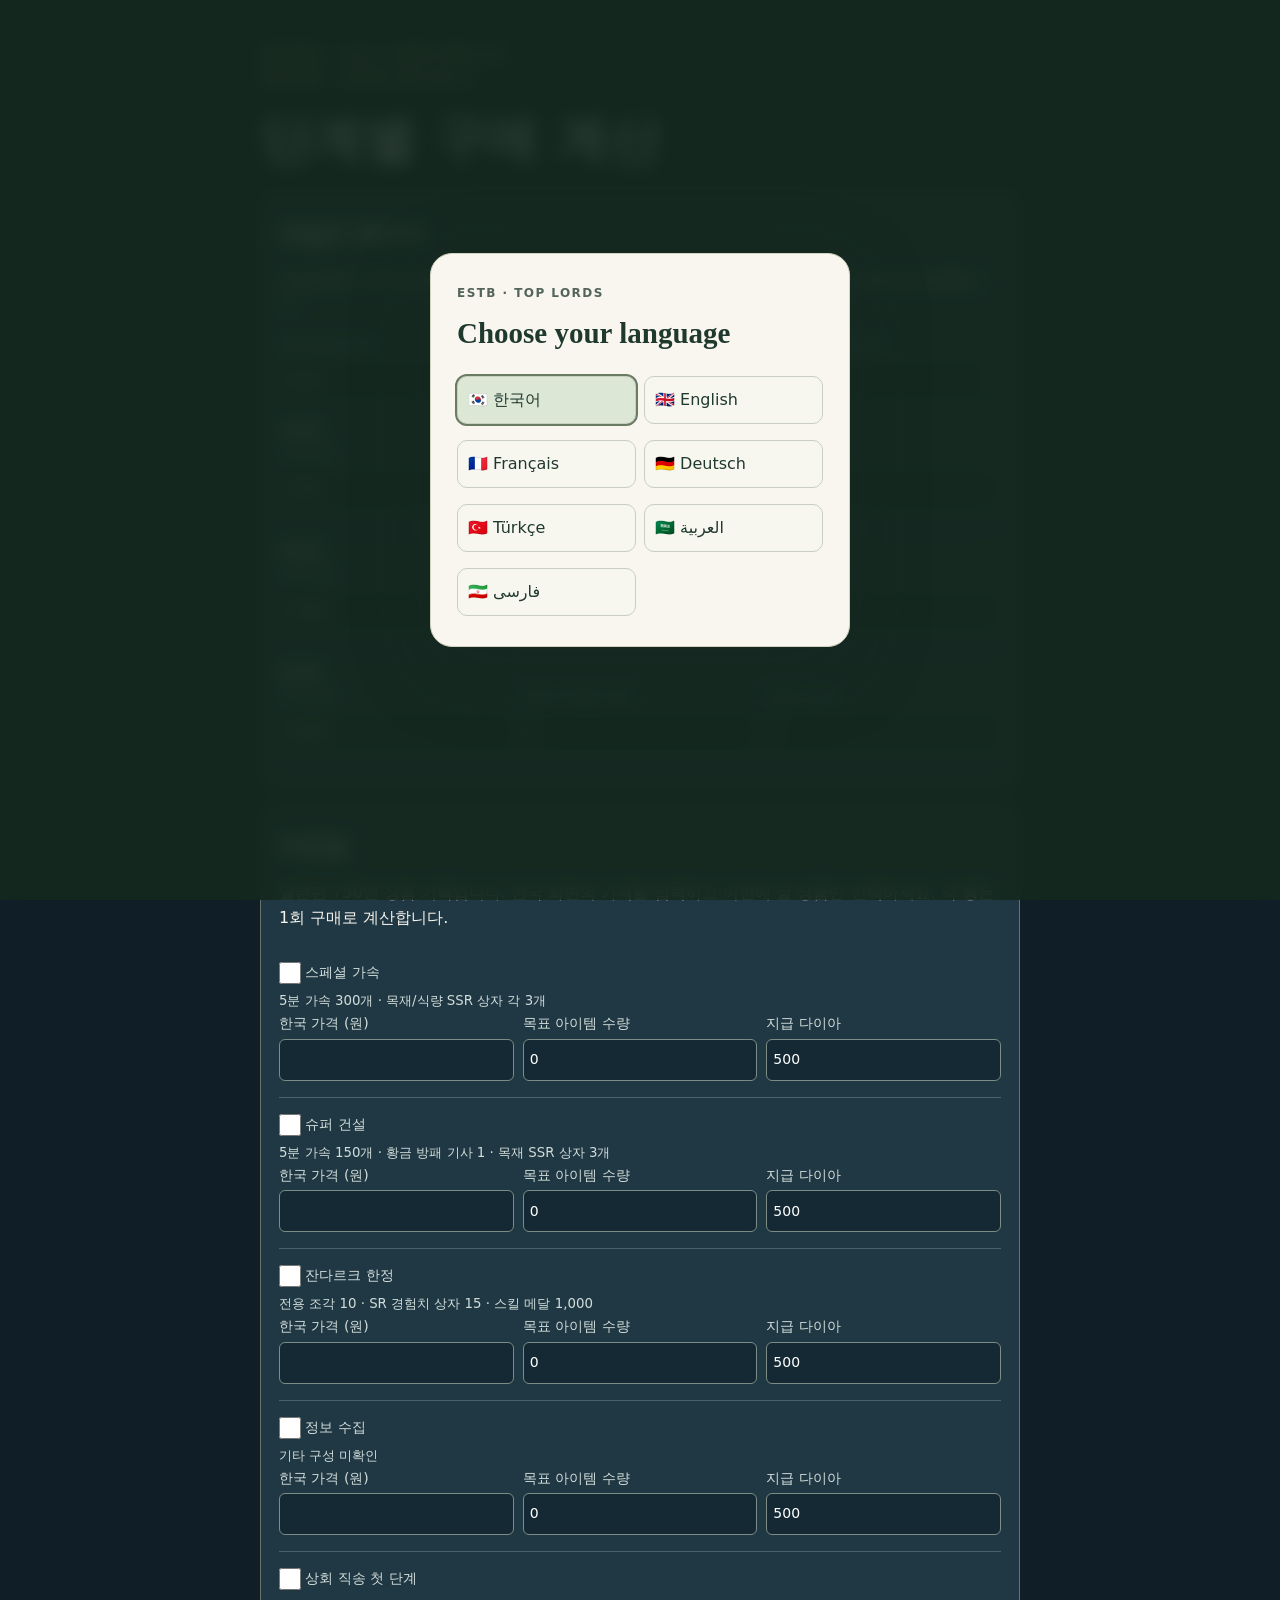
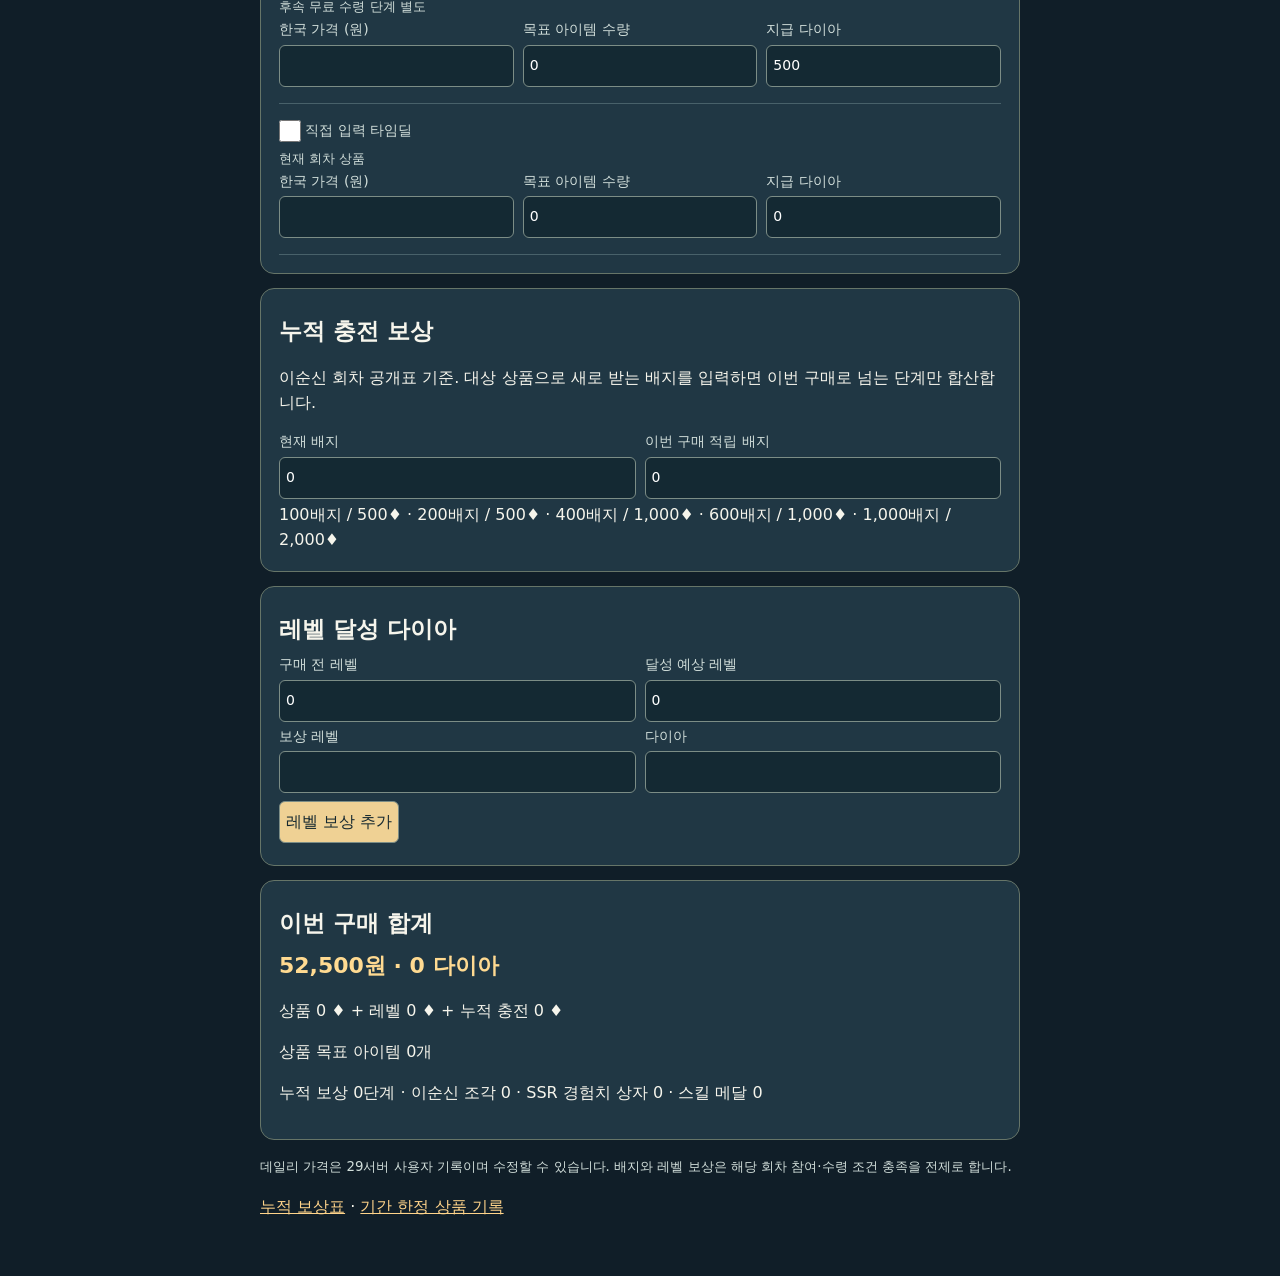
<file: deals.html>
<!doctype html><html lang="ko"><meta charset="utf-8"><meta name="viewport" content="width=device-width,initial-scale=1"><title>ESTB · 단계별 구매 계산</title><link rel="stylesheet" href="hub.css"><link rel="stylesheet" href="refined.css"><script defer src="language.js"></script><main><nav><a href="events.html">왕국장터 · 사냥 · 이벤트 원화 비교</a></nav><a href="./">ESTB 홈</a> · <a href="shop.html">아이템 구매 계산기</a><h1>단계별 구매 계산</h1><section><h2>데일리 패키지</h2><p>오늘 열린 마지막 단계와 구매할 구간을 선택하세요. 수량과 다이아는 게임 화면 기준으로 입력합니다.</p><div class="grid"><label>판매 종료 단계<select id="cap"></select></label><label>이미 구매한 단계<select id="start"></select></label><label>구매할 마지막 단계<select id="end"></select></label></div><div id="steps"></div></section>
<section><h2>타임딜</h2><p>일본판 750엔 상품 기록입니다. 한국 화면의 가격을 입력하고 이번에 살 상품만 선택하세요. 각 행은 1회 구매로 계산합니다.</p><div id="deals"></div></section>
<section><h2>누적 충전 보상</h2><p>이순신 회차 공개표 기준. 대상 상품으로 새로 받는 배지를 입력하면 이번 구매로 넘는 단계만 합산합니다.</p><div class="grid"><label>현재 배지<input id="before" type="number" value="0" min="0"></label><label>이번 구매 적립 배지<input id="gain" type="number" value="0" min="0"></label></div><div id="milestones"></div></section>
<section><h2>레벨 달성 다이아</h2><div class="grid"><label>구매 전 레벨<input id="oldLevel" type="number" value="0" min="0"></label><label>달성 예상 레벨<input id="newLevel" type="number" value="0" min="0"></label></div><div id="levels"></div><button id="add" type="button">레벨 보상 추가</button></section>
<section aria-live="polite"><h2>이번 구매 합계</h2><div id="summary"></div></section><small>데일리 가격은 29서버 사용자 기록이며 수정할 수 있습니다. 배지와 레벨 보상은 해당 회차 참여·수령 조건 충족을 전제로 합니다.</small><p><a href="https://toplordsguide.com/events/spending-giveback/">누적 보상표</a> · <a href="https://toplord-lab.com/guide/shop-packs/">기간 한정 상품 기록</a></p></main><script src="deals.js"></script></html>
</file>
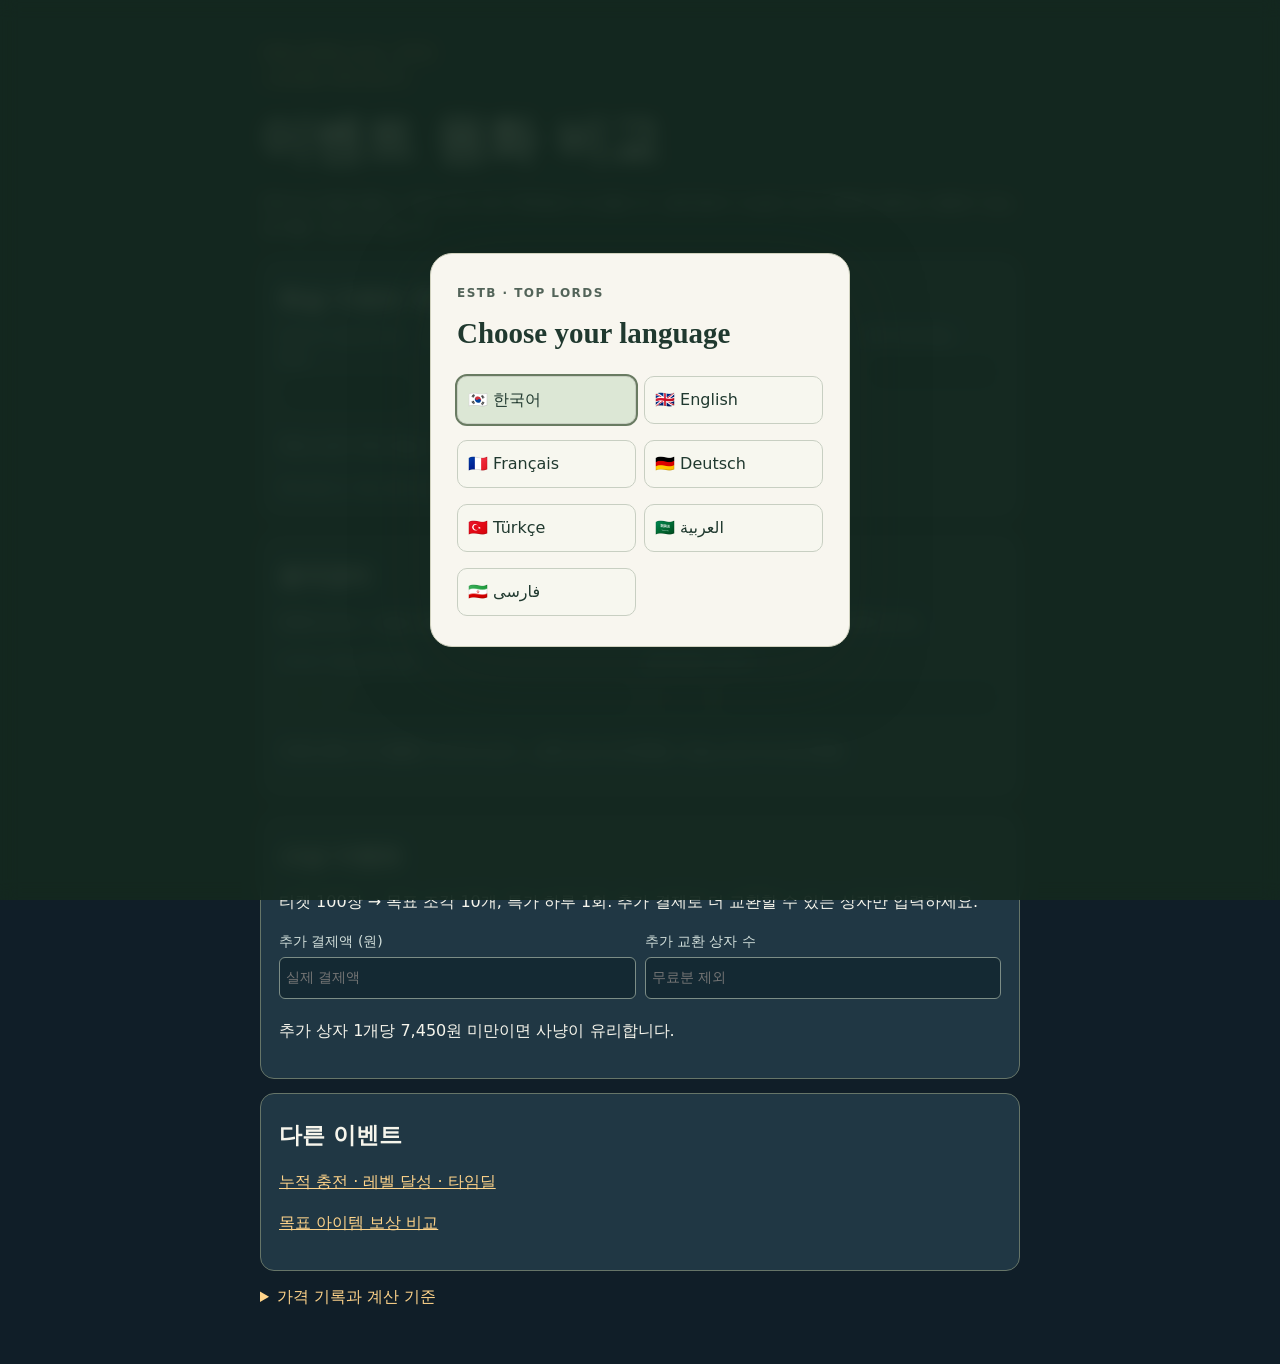
<file: events.html>
<!doctype html><html lang="ko"><meta charset="utf-8"><meta name="viewport" content="width=device-width,initial-scale=1"><link rel="stylesheet" href="hub.css"><title>ESTB · 이벤트 원화 비교</title><link rel="stylesheet" href="refined.css"><script defer src="language.js"></script><main><nav><a href="atlas.html">전체 이벤트 도감 · 57개</a></nav><a href="shop.html">‹ 아이템 구매 계산기</a><h1>이벤트 원화 비교</h1><p>29서버 전쟁교환소 기준 조각 1개 745원과 비교합니다. 왕국장터·사냥은 보상 목록에 원하는 영웅이 있는 경우를 기준으로 합니다.</p>
<section id="arrows"><h2>화살 이벤트 계산기</h2><form id="arrowForm"><div class="grid"><label>목표까지 필요한 총 화살<input name="target" type="number" inputmode="numeric" min="0" max="10000000" step="1" required value=""></label><label>보유 화살<input name="owned" type="number" inputmode="numeric" min="0" max="10000000" step="1" required value="0"></label><label>앞으로 받을 무료 화살<input name="free" type="number" inputmode="numeric" min="0" max="10000000" step="1" required value="0"></label><label>패키지 가격 (원)<input name="price" type="number" inputmode="numeric" min="1" max="10000000" step="1" required value=""></label><label>패키지당 화살<input name="pack" type="number" inputmode="numeric" min="1" max="10000000" step="1" required value=""></label></div></form><p id="arrowResult" aria-live="polite"></p><small>목표 발수는 직접 정한 값입니다. 동일 가격의 패키지를 반복 구매하는 경우로 계산합니다.</small></section><script defer src="arrows.js"></script><section><h2>왕국장터</h2><p>500다이아 → 왕관 금화 60개 → 선택 조각 10개 (일일 특가). 만능 조각은 개당 60다이아.</p><div class="grid"><label>다이아 구입 금액 (원)<input id="cash" type="number" min="0" placeholder="실제 결제액"></label><label>실제 받은 다이아<input id="gems" type="number" min="1" placeholder="보너스 포함"></label></div><p id="market" aria-live="polite"></p></section>
<section><h2>사냥 이벤트</h2><p>티켓 100장 → 목표 조각 10개, 특가 하루 1회. 추가 결제로 더 교환할 수 있는 상자만 입력하세요.</p><div class="grid"><label>추가 결제액 (원)<input id="hunt" type="number" min="0" placeholder="실제 결제액"></label><label>추가 교환 상자 수<input id="boxes" type="number" min="1" placeholder="무료분 제외"></label></div><p id="hresult" aria-live="polite"></p></section>
<section><h2>다른 이벤트</h2><p><a href="deals.html">누적 충전 · 레벨 달성 · 타임딜</a></p><p><a href="shop.html#event">목표 아이템 보상 비교</a></p></section>
<details><summary>가격 기록과 계산 기준</summary><p>한국 iOS 결제 등급 1,500 · 3,000 · 6,000 · 7,500 · 15,000 · 30,000 · 74,500 · 149,000원. 월간 패스 37,500원. 이벤트별 국내 지급량은 상품 화면에서 확인해야 합니다.</p><p>왕국장터·사냥 교환비는 일본판 사례입니다. 다이아 환산액은 입력한 구매 단가 기준이며 보유 다이아 사용 시 추가 현금 결제는 0원입니다.</p><a href="https://apps.apple.com/kr/app/id6767834940">한국 App Store</a> · <a href="https://toplord-lab.com/guide/hero-shards/">왕국장터·사냥 교환 기록</a></details></main><script>
const el=id=>document.getElementById(id);
function val(id){const input=el(id);return input.validity.valid?input.valueAsNumber:NaN}
const won=n=>n.toLocaleString('ko-KR',{maximumFractionDigits:2})+'원';
function render(){const rate=val('cash')/val('gems'),hunt=val('hunt')/(10*val('boxes'));
el('market').textContent=Number.isFinite(rate)?'개당 환산액 · 선택 조각 '+won(rate*50)+' / 만능 조각 '+won(rate*60):'전쟁교환소와 동률인 다이아 단가 · 선택 조각 14.90원 / 만능 조각 약 12.42원';
el('hresult').textContent=Number.isFinite(hunt)?'조각당 '+won(hunt)+' · '+(hunt===745?'전쟁교환소와 동률':hunt<745?'사냥이 개당 '+won(745-hunt)+' 저렴':'전쟁교환소가 개당 '+won(hunt-745)+' 저렴'):'추가 상자 1개당 7,450원 미만이면 사냥이 유리합니다.'}
document.addEventListener('input',render);render();
</script></html>
</file>
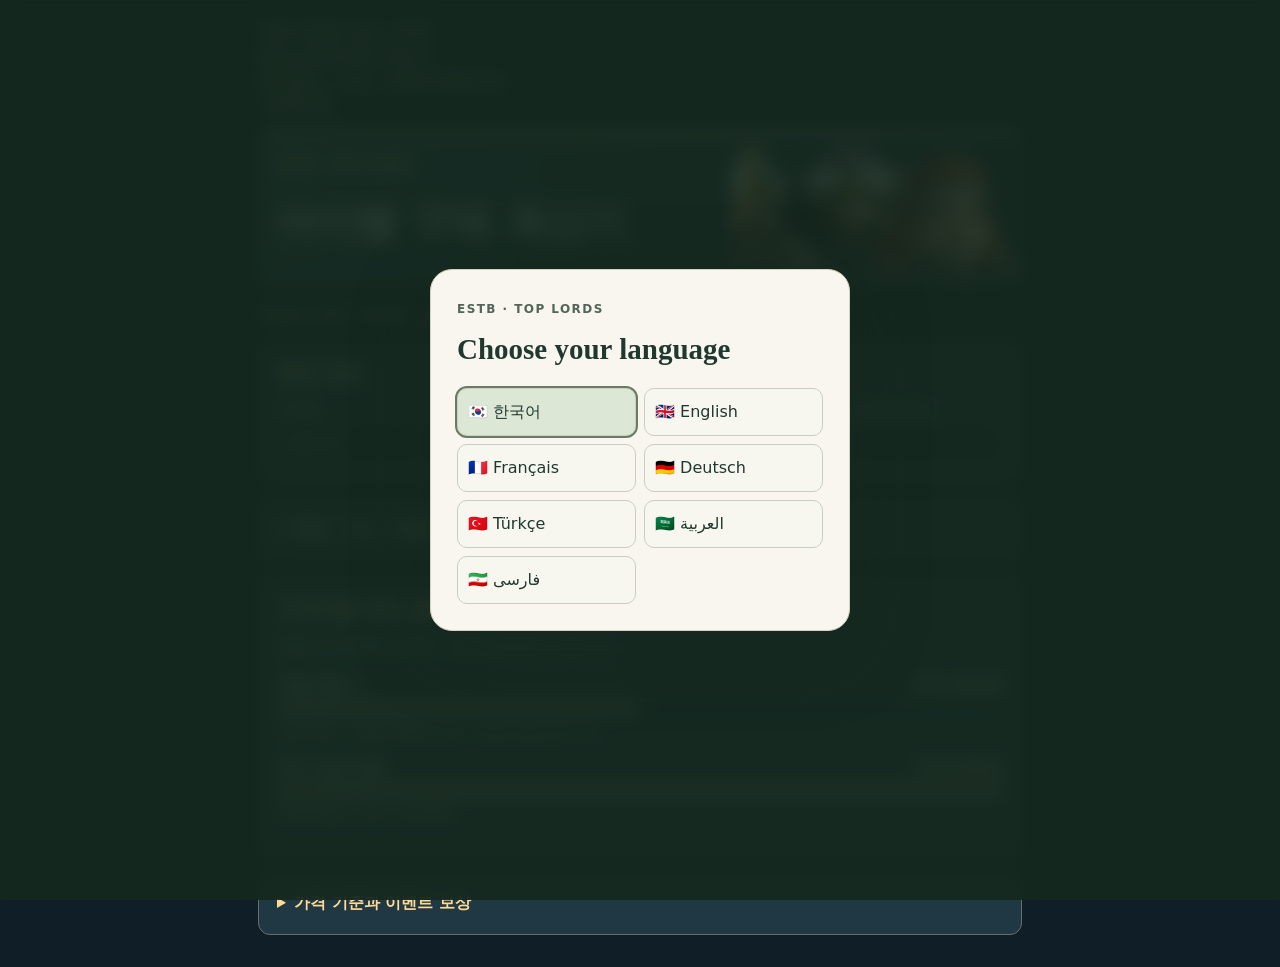
<file: shop.html>
<!doctype html><html lang="ko"><meta charset="utf-8"><meta name="viewport" content="width=device-width,initial-scale=1"><title>ESTB · 아이템 구매 계산기</title><style>
*{box-sizing:border-box}body{margin:0;background:#101e28;color:#f2f1e8;font:16px/1.55 system-ui,sans-serif}main{max-width:800px;margin:auto;padding:18px}a,h2,strong{color:#ffda91}header,section,details{background:#203744;border:1px solid #62726c;border-radius:12px;margin:14px 0;padding:18px}header{position:relative;overflow:hidden;border-top:4px solid #edbd69;background:linear-gradient(105deg,#29464b,#182938);min-height:156px}header h1{position:relative;margin:20px 0 0;font-size:clamp(24px,5vw,40px);width:65%;line-height:1.2}header small{position:relative;color:#ffda91;font-weight:700}.portraits{position:absolute;inset:0 0 0 auto;width:38%;display:flex;align-items:end;overflow:hidden}.portraits img{width:65%;margin-left:-16%;height:92%;object-fit:cover;object-position:top;mask-image:linear-gradient(to top,transparent,#000 28%)}h2{font-size:20px;margin:0 0 10px}.grid{display:grid;grid-template-columns:repeat(auto-fit,minmax(135px,1fr));gap:12px}input,select{display:block;width:100%;font:inherit;padding:10px;border:1px solid #83918b;background:#132733;color:white;border-radius:6px}label,small,p{color:#d1deda}label{font-size:14px}summary{cursor:pointer;color:#ffda91;font-weight:bold}.offer{margin:14px 0}.line{display:flex;justify-content:space-between;gap:8px}.bar{height:7px;background:#11232b;border-radius:6px;margin:6px 0}.bar i{display:block;height:100%;background:#dfb971;border-radius:6px}details .grid{margin-top:12px}p{margin:.5em 0}output{font-weight:bold;color:#ffda91}a:focus-visible,input:focus-visible,select:focus-visible{outline:3px solid gold}</style>
<link rel="stylesheet" href="refined.css"><script defer src="language.js"></script><main><nav><a href="atlas.html">전체 이벤트 도감 · 57개</a></nav><nav><a href="events.html#arrows">화살 이벤트 발수 계산기</a></nav><nav><a href="events.html">왕국장터 · 사냥 · 이벤트 원화 비교</a></nav><a href="./">‹ ESTB 홈</a><header><div class="portraits"><img alt="" src="hero0.webp"><img alt="" src="hero1.webp"><img alt="" src="hero2.webp"></div><small>ESTB · TOP LORDS</small><h1>아이템 구매 계산기</h1></header>
<nav><a href="deals.html">데일리 단계 · 타임딜 · 누적 보상 계산</a></nav><section><h2>획득 목표</h2><div class="grid"><label>아이템<select id="item"></select></label><label>목표 수량<input id="goal" type="number" min="0" max="100000000" value="500"></label><label>이미 보유한 수량<input id="owned" type="number" min="0" max="100000000" value="0"></label><label>보유 전쟁교환권<input id="tickets" type="number" min="0" max="100000000" value="0"></label></div></section>
<details id="event"><summary>화살 · 사냥 · 데일리 상품 추가 비교</summary><p>현재 회차에서 한 번 결제해 추가로 얻는 목표 아이템 수량을 입력하세요. 무료 보상은 제외합니다.</p><div class="grid"><label>구매처<select id="kind"><option>화살 이벤트</option><option>사냥 이벤트</option><option>데일리 상품</option><option>주간 상품</option></select></label><label>한 번 결제액 (원)<input id="price" type="number" min="1" max="100000000" placeholder="7500"></label><label>회당 추가 아이템 수<input id="qty" type="number" min="1" max="100000000" placeholder="직접 입력"></label></div><p id="tip"></p></details>
<section aria-live="polite"><h2>구매처별 예상 결제액</h2><p id="need"></p><div id="results"></div></section>
<details><summary>가격 기준과 이벤트 보상</summary><p>29서버 2026년 10월 20일 기록. 전쟁교환권 100장 묶음은 74,500원. 구매처별로 같은 묶음을 반복 구매할 수 있다고 가정합니다. 회차별 재고·구매 제한을 확인하세요.</p><p>공개 교환표 기준 UR 조각 10장/10개, 광석 12장/4,000개, 코어 12장/100개, UR 도면 12장/1개. 스킬 메달은 29서버 기록과 공개표를 각각 표시합니다.</p><p>화살 이벤트는 일본판에서 50층 MR 도면이 기록됐습니다. 사냥은 티켓 100장에 목표 영웅 조각 10개 선택 가능 시 하루 한 번 교환하는 사례입니다. 국내 패키지별 지급량은 직접 입력하세요.</p><a href="https://toplordsguide.com/events/prep-shop/">전쟁교환소</a> · <a href="https://toplord-lab.com/guide/sharpshooter/">화살</a> · <a href="https://toplord-lab.com/guide/hero-shards/">사냥</a></details></main><script src="shop.js"></script></html>
</file>
<file: studio.css>
*{box-sizing:border-box}body{margin:0;color:#23372e;background:#f4f3eb;font:16px/1.5 "DM Sans",system-ui,sans-serif;word-break:keep-all}main{max-width:1020px;margin:auto;padding:clamp(16px,5vw,56px)}header{display:flex;align-items:center;justify-content:space-between;padding:8px 0 18px;border-bottom:1px solid #bdc6b9}header strong{font:bold 27px Georgia,serif;letter-spacing:-1px}header strong span{font-size:15px;color:#9a542e;margin-left:4px}header>span,small{font-size:12px;letter-spacing:.13em;font-weight:700}h1{font-size:clamp(34px,6vw,64px);letter-spacing:-.075em;line-height:1.08;margin:clamp(28px,5vw,55px) 0 22px}h1 em{font-weight:400;font-style:normal}.portals{display:grid;grid-template-columns:1.3fr 1fr;gap:14px}.portals a{color:inherit;text-decoration:none;position:relative;overflow:hidden;border-radius:24px;display:flex;align-items:center;justify-content:space-between;padding:clamp(18px,3vw,32px);transition:transform .2s}.portals a:hover{transform:translateY(-2px)}.portals a:focus-visible{outline:4px solid #cb792f}.portals .battle{grid-row:span 2;align-items:end;min-height:365px;color:#fffaf0;background:#243e37}.battle img{position:absolute;inset:0;width:100%;height:100%;object-fit:cover;object-position:55% 24%}.battle:after{content:"";position:absolute;inset:0;background:linear-gradient(0deg,#112b28 2%,#14312ae3 28%,transparent 78%)}.battle div{position:relative;z-index:1}h2{font-size:clamp(23px,3vw,38px);letter-spacing:-.065em;line-height:1.15;margin:7px 0}p{font-size:14px;margin:0;opacity:.87}.battle b{display:inline-block;border-radius:30px;padding:7px 14px;margin-top:16px;color:#1a3329;background:#ecf3c6;font-size:14px}.shop{background:#d8e5c8}.atlas{background:#e8ddce}.portals a>span{font-size:24px}.shop:before,.atlas:before{content:"";position:absolute;width:125px;height:125px;border:16px double #ffffff50;border-radius:50%;right:-45px;bottom:-75px;pointer-events:none}@media(max-width:600px){.portals{grid-template-columns:1fr;gap:10px}.portals .battle{grid-row:auto;min-height:245px}.battle img{width:72%;left:auto;object-position:50% 26%}.battle:after{background:linear-gradient(72deg,#213a32 12%,#213a32f2 27%,transparent 83%)}.portals .shop,.portals .atlas{min-height:103px}}
header>span{margin-inline-start:auto;margin-inline-end:12px}.portals a>span{font-weight:400}.portals h2{font-weight:650}.portals .shop,.portals .atlas{border:1px solid #cbd0c0}.shop:before,.atlas:before{display:none}
</file>
<file: refined.css>
:root{--ink:#20392f;--cream:#f8f6ef;--brass:#a88655}
select:not([multiple]){appearance:none;background-image:linear-gradient(45deg,transparent 50%,currentColor 50%),linear-gradient(135deg,currentColor 50%,transparent 50%)!important;background-size:5px 5px,5px 5px!important;background-position:right 13px center,right 8px center!important;background-repeat:no-repeat!important;padding-inline-end:26px!important;border-radius:9px;cursor:pointer}
[dir=rtl] select:not([multiple]){background-position:left 8px center,left 13px center!important}
#chooseLocale,.localeGate button{font:inherit;color:var(--ink);background:#f7f7ef;border:1px solid #c8cfc2;border-radius:10px;cursor:pointer}
#chooseLocale{font-size:14px;padding:7px 12px}.localeGate{color:var(--ink);background:var(--cream);border:1px solid #d1d2bf;border-radius:22px;width:min(420px,92vw);max-height:90dvh;box-shadow:0 20px 80px #16271f40;padding:26px}.localeGate::backdrop{background:#15291fe6;backdrop-filter:blur(9px)}.localeGate small{color:#536459;font:600 12px system-ui;letter-spacing:.12em}.localeGate h2{color:var(--ink);font:600 29px/1.3 Georgia,serif;margin:10px 0 20px}.localeGate div{display:grid;grid-template-columns:1fr 1fr;gap:8px}.localeGate button{min-height:48px;width:100%;text-align:start;padding:8px 10px}.localeGate button:hover,.localeGate button:focus-visible{background:#dce7d5;outline:2px solid #697b62}
#panel{background:#f5f3eb;color:#24392e;border-color:#b4b9a9;color-scheme:light}
#panel .banner{background:#273d33;border-color:#b59a6e}#panel .sheet{gap:12px}#panel .sheet fieldset,#panel .equipment,#panel .skillcard{background:#fcfbf6;border:1px solid #d6d8c9;border-radius:13px}
#panel legend,#panel h3,#panel summary b,#panel .item,#panel fieldset label{color:#2d4538}
#panel .sheet small,#panel .sheet p,#panel summary span{color:#54645a}
#panel .sheet input:not([type=range]),#panel .sheet select{background-color:#fffef9;color:#293c31;border-color:#bdc6b8}
#panel .levelbar button,#panel .tiers button,#panel .item{background:#eeeee4;color:#304638;border:1px solid #cbd0c1}
#panel .item{border-bottom:3px solid var(--rim)}#panel .item[aria-pressed=true],#panel .tiers [aria-pressed=true]{outline:2px solid #7b8f75;background:#dee8da}
#panel .editnav{display:flex;gap:4px;background:#e4e7da;padding:4px;border-radius:12px}#panel .editnav button{flex:1;border:0;background:transparent;color:#4c6150}#panel .editnav [aria-pressed=true]{background:#fffdf6;color:#243d2b;box-shadow:0 1px 5px #26352520}
#panel .forge{color:#f6f3e7}#panel .forge small,#panel .forge p{color:#d9ded5}#panel .forge summary{color:#f7f4df}
#panel{width:min(490px,96vw);max-height:96dvh}
#panel .banner{padding:8px 42px 8px 12px;gap:8px;min-height:48px}
#panel .portrait{width:34px;height:38px;border-width:1px;border-radius:6px}
#panel .banner h2{font-size:19px;flex:1;line-height:1.1}
#panel .banner label{color:#fff;white-space:nowrap;font-size:13px;margin:0}
#panel .banner input{width:52px;min-height:34px;padding:3px;background:#fff;color:#23352c}
#panel .sheet{padding:10px;gap:6px}
#panel .quickSlots,#panel .quickStats{display:grid;grid-template-columns:1fr 1fr;gap:5px}
#panel .quickSlots select,#panel .skillLine select{background-color:#fff;color:#21392e;min-height:36px}
#panel .skillLine{display:grid;grid-template-columns:minmax(0,1fr) auto;align-items:center;gap:8px;border-bottom:1px solid #d6d9cf;padding:5px 2px}
#panel .skillLine small{display:block;line-height:1.3;font-size:13px}
#panel .skillLine select{width:78px;padding:4px}#panel .forge{margin:0;padding:8px}
#panel .forgeHead{margin:4px 0}#panel .forgeHead strong{font-size:18px}
#panel .quickStats{border-top:1px solid #465652;margin-top:5px;padding-top:5px}
#panel .quickStats>small,#panel .quickStats>p{grid-column:1/-1;margin:0;font-size:12px;line-height:1.25;color:#eef2ea}
#panel .quickStats label{display:flex;align-items:center;justify-content:space-between;margin:0;font-size:12px;gap:3px}
#panel .quickStats input{width:51%;min-height:32px;padding:2px}
@media(max-height:490px) and (min-width:560px){#panel{width:min(760px,98vw)}#panel .sheet:has(.forge){grid-template-columns:32% 1fr}#panel .sheet:has(.forge) .forge{grid-column:2;grid-row:1/4}#panel .banner{min-height:38px}#panel .forge button{min-height:30px}#panel .quickSlots{align-self:start}}
</file>
<file: hub.css>
*{box-sizing:border-box}body{margin:0;background:#101e28;color:#f6f5ec;font:16px/1.55 system-ui,sans-serif}main{width:min(100%,840px);padding:clamp(16px,4vw,40px);margin:auto}h1{line-height:1.15;font-size:clamp(32px,6vw,52px);margin:.4em 0}h2{font-size:23px;margin:.3em 0}a,strong,summary{color:#ffd48a}small,label{color:#d1deda}.cards{display:grid;gap:16px;margin-top:32px}.card,section{background:#203744;border:1px solid #667568;border-radius:14px;padding:18px;margin:14px 0}.card{position:relative;display:grid;align-content:center;min-height:150px;padding-right:34%;overflow:hidden;text-decoration:none;color:white;margin:0}.card img{position:absolute;right:0;top:0;height:100%;width:32%;object-fit:cover;object-position:top;mask-image:linear-gradient(to right,transparent,black 35%)}.card b{font-size:26px;color:#ffd48a}.card span{color:#d4e1dc}.grid{display:grid;grid-template-columns:repeat(auto-fit,minmax(118px,1fr));gap:9px}label{display:block;font-size:14px}input,select,button{width:100%;min-height:42px;margin:4px 0;font:inherit;border:1px solid #7c8d86;border-radius:6px;background:#142933;color:white;padding:6px}button{background:#efd194;color:#162930;cursor:pointer;width:auto}.row{padding:12px 0;border-bottom:1px solid #48616a}.total{font-size:22px;font-weight:bold;color:#ffda91}input[type=checkbox]{width:22px;min-height:22px;vertical-align:middle}details{margin:14px 0}a:focus-visible,button:focus-visible{outline:3px solid gold}
</file>
<file: armory.css>
#panel{box-sizing:border-box;width:min(620px,96vw);max-width:96vw;max-height:92dvh;overflow:auto;padding:0;color:#f4eddd;border:1px solid #af8952;border-radius:18px;background:linear-gradient(145deg,#25313b,#101b22 60%);box-shadow:0 24px 80px #0009;color-scheme:dark}
#panel::backdrop{background:#071015c9}
#panel .sheet{padding:18px;display:grid;gap:14px}
#panel .banner{position:relative;display:flex;align-items:center;gap:16px;padding:18px;padding-inline-end:44px;border-bottom:2px solid #bd965c;background:repeating-linear-gradient(120deg,transparent 0 18px,#eacc8209 19px 20px),radial-gradient(ellipse at 0% 100%,#605139,#243746 75%);border-radius:17px 17px 0 0}
#panel .portrait{width:78px;height:90px;object-fit:cover;border:2px solid #ddbe81;border-radius:12px;box-shadow:0 0 0 3px #19242d;display:grid;place-items:center;font-size:44px}
#panel .banner h2{color:#fff1c7;margin:4px 0;font:700 clamp(22px,5vw,34px)/1.2 Georgia,serif}
#panel .exit{position:absolute;inset-inline-end:6px;top:6px;background:transparent;border:0;color:#f3e9ce;font-size:24px}
#panel button,#panel select,#panel input{min-height:42px}
#panel fieldset,#panel .skillcard,#panel .equipment{border:1px solid #53606a;border-radius:10px;padding:12px;background:#17242d;margin:0;min-width:0}
#panel legend,#panel h3{font-size:16px;color:#efd198;font-weight:750;margin:0}
#panel small,#panel summary span{color:#c5d0d4}
#panel .levelbar{display:grid;grid-template-columns:42px minmax(40px,1fr) 65px 42px;align-items:center;gap:6px}
#panel input,#panel select{box-sizing:border-box;min-width:0;max-width:100%;color:#fff4d8;background:#111d26;border:1px solid #52616a;border-radius:6px;text-align:center}
#panel input[type=range]{width:100%;padding:0;accent-color:#e6b65c;background:transparent;border:0}
#panel .levelbar button,#panel .tiers button{border:1px solid #836d49;color:#f4dfaf;background:#344049;border-radius:6px}
#panel .loadout,#panel .tiers{display:grid;grid-template-columns:repeat(4,minmax(0,1fr));gap:5px;margin:10px 0}
#panel .item{position:relative;display:grid;gap:3px;justify-items:center;align-content:center;min-height:84px;background:linear-gradient(145deg,#354048,#1b242d);color:#ecf1ed;border:1px solid var(--rim);border-bottom:3px solid var(--rim);border-radius:8px;padding:4px;overflow-wrap:anywhere;font-size:13px}
#panel .item strong{font-size:25px;color:var(--rim)}#panel .item[aria-pressed=true],#panel .tiers [aria-pressed=true]{outline:2px solid #ffde8b;outline-offset:-2px;background-color:#544834}
#panel .skillcard{margin-top:7px}#panel summary{cursor:pointer;min-height:44px;align-content:center}#panel summary b{color:#ffe6ad}#panel summary span{font-size:13px}
#panel fieldset label{display:flex;justify-content:space-between;align-items:center;gap:8px;color:#eee}#panel fieldset label input{width:46%}#panel .sheet p{font-size:14px;color:#ced8db}#panel .stars{color:#e9be62;letter-spacing:2px}
#panel .forge{--metal:#edc779;--wash:#413726;margin-top:12px;background:#142028;border-radius:12px;border:1px solid #46515a;padding:12px}
#panel .forge.ruby{--metal:#ff9796;--wash:#482d34}
#panel .forgeTabs{display:flex;gap:4px;padding:4px;background:#0e171e;border-radius:10px}
#panel .forgeTabs button{flex:1;min-width:0;border:1px solid transparent;background:transparent;color:#bcc6cb;border-radius:7px;font-size:14px}
#panel .forgeTabs [aria-pressed=true]{background:var(--wash);color:var(--metal);border-color:var(--metal)}
#panel .forgeHead,#panel .forgeTrack,#panel .forge label{display:flex;justify-content:space-between;align-items:center;gap:8px}
#panel .forgeHead{margin:16px 0 6px}#panel .forgeHead strong{font-size:24px;color:var(--metal);font-variant-numeric:tabular-nums}
#panel .forgeTrack{color:#afbac0;padding:0 4px;font-size:13px}#panel .ruby .forgeTrack{font-size:21px}#panel .forgeTrack .lit{color:var(--metal)}
#panel .forgeControls{display:grid;grid-template-columns:42px 1fr 42px;align-items:center;gap:8px}#panel .forgeControls input{accent-color:var(--metal)}
#panel .forgeControls button{border:1px solid #596369;background:transparent;color:var(--metal);border-radius:8px;font-size:20px}#panel .forgeControls :disabled{opacity:.4}
#panel .forge details{margin-top:8px;border-top:1px solid #43515b}#panel .forge summary{color:#e3e9e9}#panel .forge label input{width:48%}
#panel .forge.normal{--metal:#b7d6e2;--wash:#263d49}
#panel .gems{justify-content:center;gap:8px;color:#53616a;font-size:24px}
#panel .gems .lit{color:var(--metal)}
#panel .pips{display:flex;gap:3px;margin:4px 0 8px}
#panel .pips i{flex:1;height:5px;background:#394852;border-radius:2px}
#panel .pips .on{background:var(--metal)}
</file>
<file: field.css>
body{max-width:720px;padding:8px;background:#152736}
header{margin:0 0 7px;padding:8px 12px;display:flex;gap:8px;align-items:center;flex-wrap:wrap;background:#20394d;border:none}header>small:not(#warning){display:none}header h1{font-size:1.05rem;order:-1;margin-inline-end:auto}header #warning{font-size:.72rem;width:100%}header nav{display:none}header select{padding:4px}
.warboard{border-radius:16px 16px 0 0;overflow:hidden;padding:6px 8px;background:linear-gradient(#23385450,#40526918 50%,#1a354b55),url(snow-lane.webp) center/100% auto repeat-y;box-shadow:inset 0 0 36px #273a5759}
.flag{width:max-content;max-width:100%;margin:2px auto;padding:2px 9px;border-radius:12px;background:#142f45de;color:white;font-size:12px}
.rank{display:flex;justify-content:center;gap:clamp(12px,4vw,32px);margin:3px auto}
.spot,.reserve{padding:0;background:none;border:0;color:white;min-width:0}
.spot{width:clamp(68px,18vw,93px)}
.spot span,.reserve span{display:grid;place-items:center;position:relative;isolation:isolate;margin:auto;width:clamp(45px,7dvh,65px);aspect-ratio:1;background:linear-gradient(135deg,#435777,#233645);border:2px solid #e1ad60;border-radius:10px;box-shadow:0 3px 0 #493e36;font-size:24px}
.spot.enemy span{border-color:#efaa8a}.spot[aria-pressed=true] span{outline:3px solid #83f3ff;outline-offset:2px}
.spot img,.reserve img{height:100%;width:100%;object-fit:cover;border-radius:7px;position:absolute;inset:0;z-index:-1}
.spot small,.reserve small{align-self:end;background:#142132cf;width:100%;color:white;font-size:10px;font-weight:800}
.spot b,.reserve b{display:block;font-size:12px;line-height:1.35;overflow-wrap:anywhere;text-shadow:0 1px 4px #000,0 0 3px #000}.divide{color:#e7f7ff;text-align:center;line-height:1;margin:6px}
.tray{padding:9px 12px;background:#e4edf1;color:#122e42;border-top:4px solid #4c8ca3;border-radius:0 0 14px 14px}.tray>small{color:#35536a}.pick,.filter{display:flex;align-items:center;gap:5px;margin:6px 0}.pick strong{margin-inline-end:auto}.pick button,.filter button{font-size:13px;padding:6px 9px;background:#fff;color:#243f50}.filter button{flex:1}.filter [aria-pressed=true]{background:#18445d;color:#fff}.roster{display:grid;grid-template-columns:repeat(5,minmax(0,1fr));gap:8px;max-height:145px;overflow:auto;padding:4px}.reserve span{width:min(100%,60px)}.reserve b{color:#29495b;text-shadow:none}.reserve i{position:absolute;top:-4px;inset-inline-end:-4px;color:white;background:#22704b;border-radius:50%;font:700 14px/20px system-ui;width:20px}.actions button:first-child{background:#55d6e5;font-weight:800}.warsettings summary{cursor:pointer}.warsettings{margin:8px 0}
body{background:#e7ebe4;color:#233a34;max-width:1000px;padding:clamp(8px,2vw,20px)}header{background:transparent;color:#244038;border-bottom:1px solid #aebdb1;border-radius:0;padding:6px 2px 10px}header a,header h1{color:#274e40}header #warning{color:#4f665d}
.formationLayout{display:grid;direction:ltr;grid-template-columns:clamp(88px,22vw,210px) minmax(0,1fr);gap:10px;height:clamp(390px,64dvh,620px)}
html[dir=rtl] .heroRail,html[dir=rtl] .warboard{direction:rtl}
.heroRail{min-width:0;min-height:0;padding:10px;background:#f5f5ec;border-radius:18px;display:flex;flex-direction:column;gap:6px;box-shadow:0 2px 9px #1538290d}.heroRail>strong{color:#274637}.heroRail select{width:100%;color:#304938;background:#e1e9db;border:0;min-height:36px}.heroRail .roster{display:grid;grid-template-columns:repeat(2,minmax(0,1fr));align-content:start;max-height:none;min-height:0;overflow-y:auto;overscroll-behavior:contain;scrollbar-width:thin;gap:10px 4px}.heroRail .reserve b{color:#284139}.heroRail .reserve span{border-color:#bc9c6e}.warboard{display:flex;flex-direction:column;justify-content:space-evenly;border-radius:18px;padding:6px;min-width:0}.warboard .rank{width:100%;gap:clamp(3px,2vw,24px)}.warboard .spot{width:29%;max-width:100px}.spot b{color:#fff}.flag{background:#263e48e8;color:white}.tray{border:none;background:#f5f5ec;border-radius:14px;margin-top:8px;padding:9px 14px}.pick{margin:4px 0}.pick button,.actions button{border-radius:18px;border:0;padding-inline:15px}.actions button:first-child{background:#cee3a7;color:#153629}main>section{background:#253e36;border:none;color:#f5f5e9;border-radius:16px}.warsettings{margin:0 0 8px}#output{color:#f8f4df}
@media(max-width:540px){.formationLayout{grid-template-columns:76px minmax(0,1fr);gap:6px}.heroRail{padding:7px 4px;text-align:center}.heroRail .roster{grid-template-columns:1fr}.heroRail select{font-size:12px;padding:4px}.heroRail .reserve span{width:48px}.heroRail .reserve b{font-size:11px}.warboard .spot span{width:min(100%,54px)}.flag{font-size:11px}.spot b{font-size:11px}.pick button{padding:7px 10px}}
</file>
